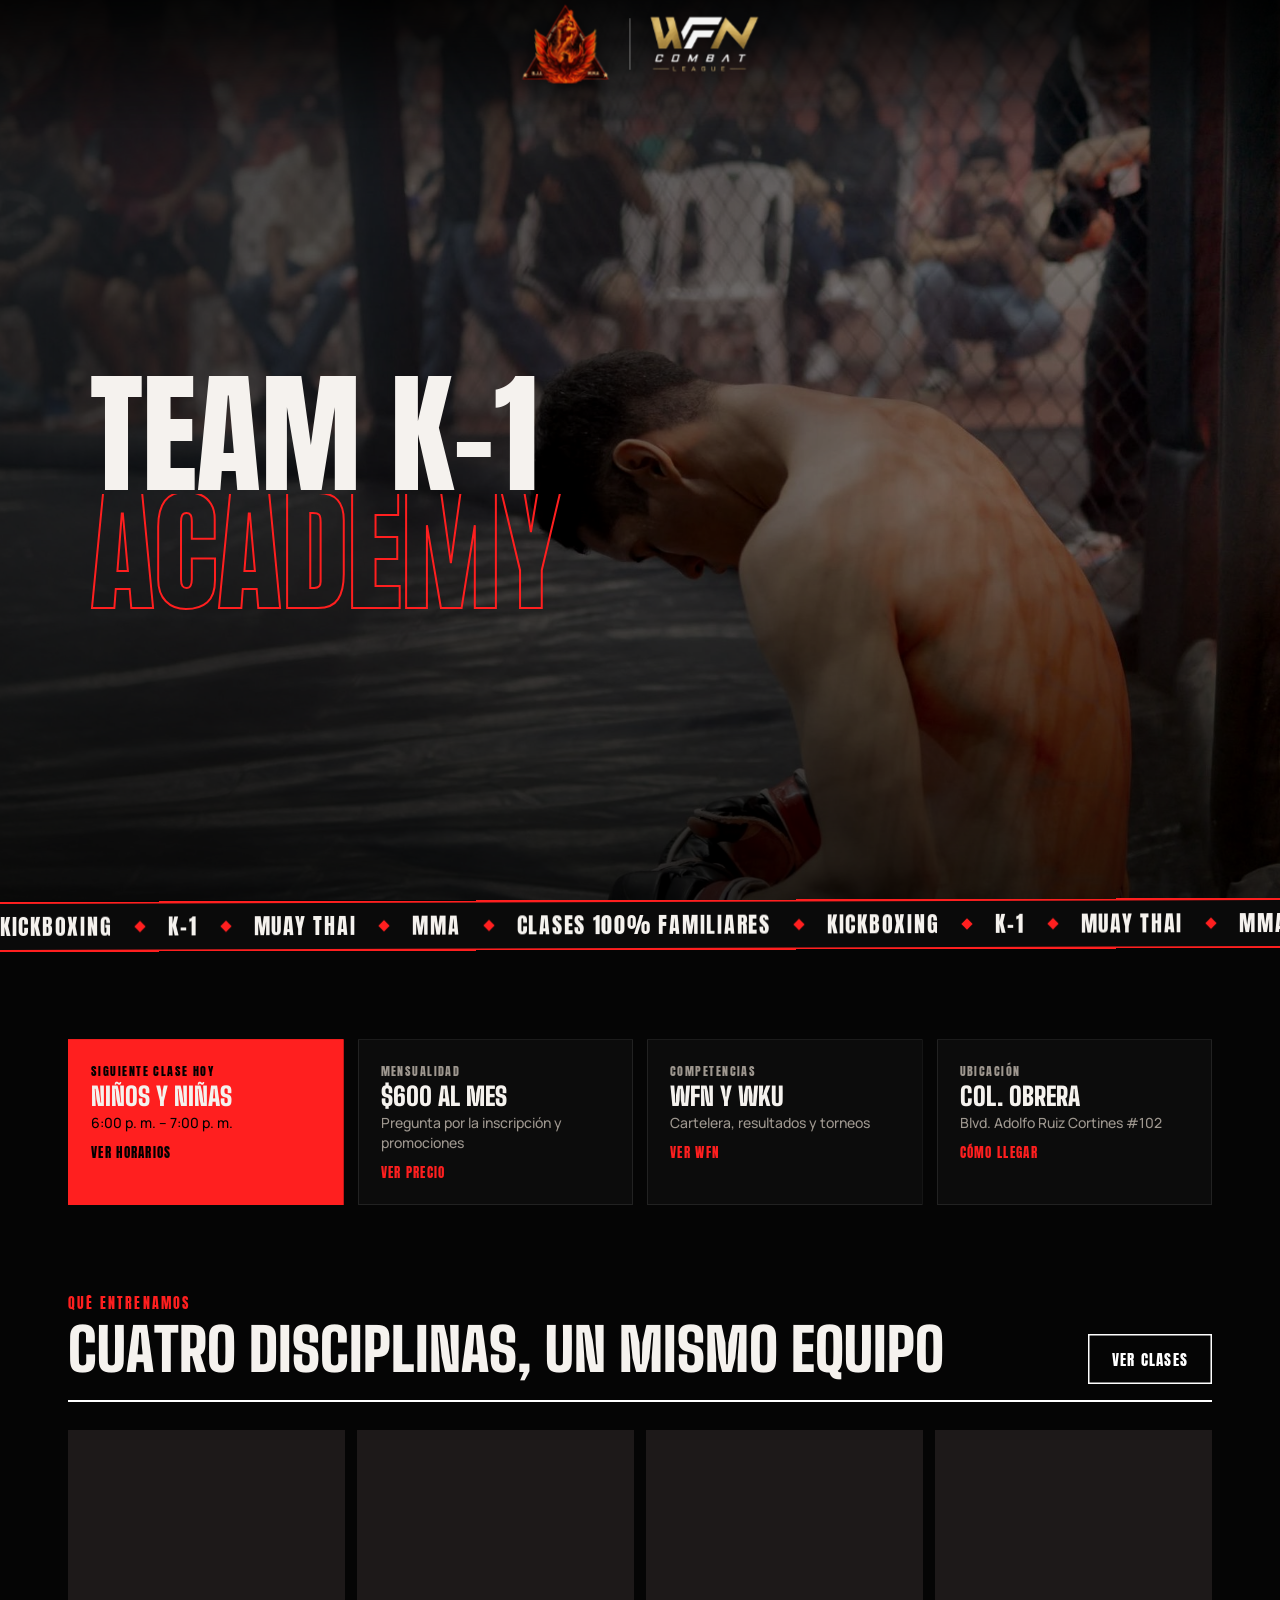
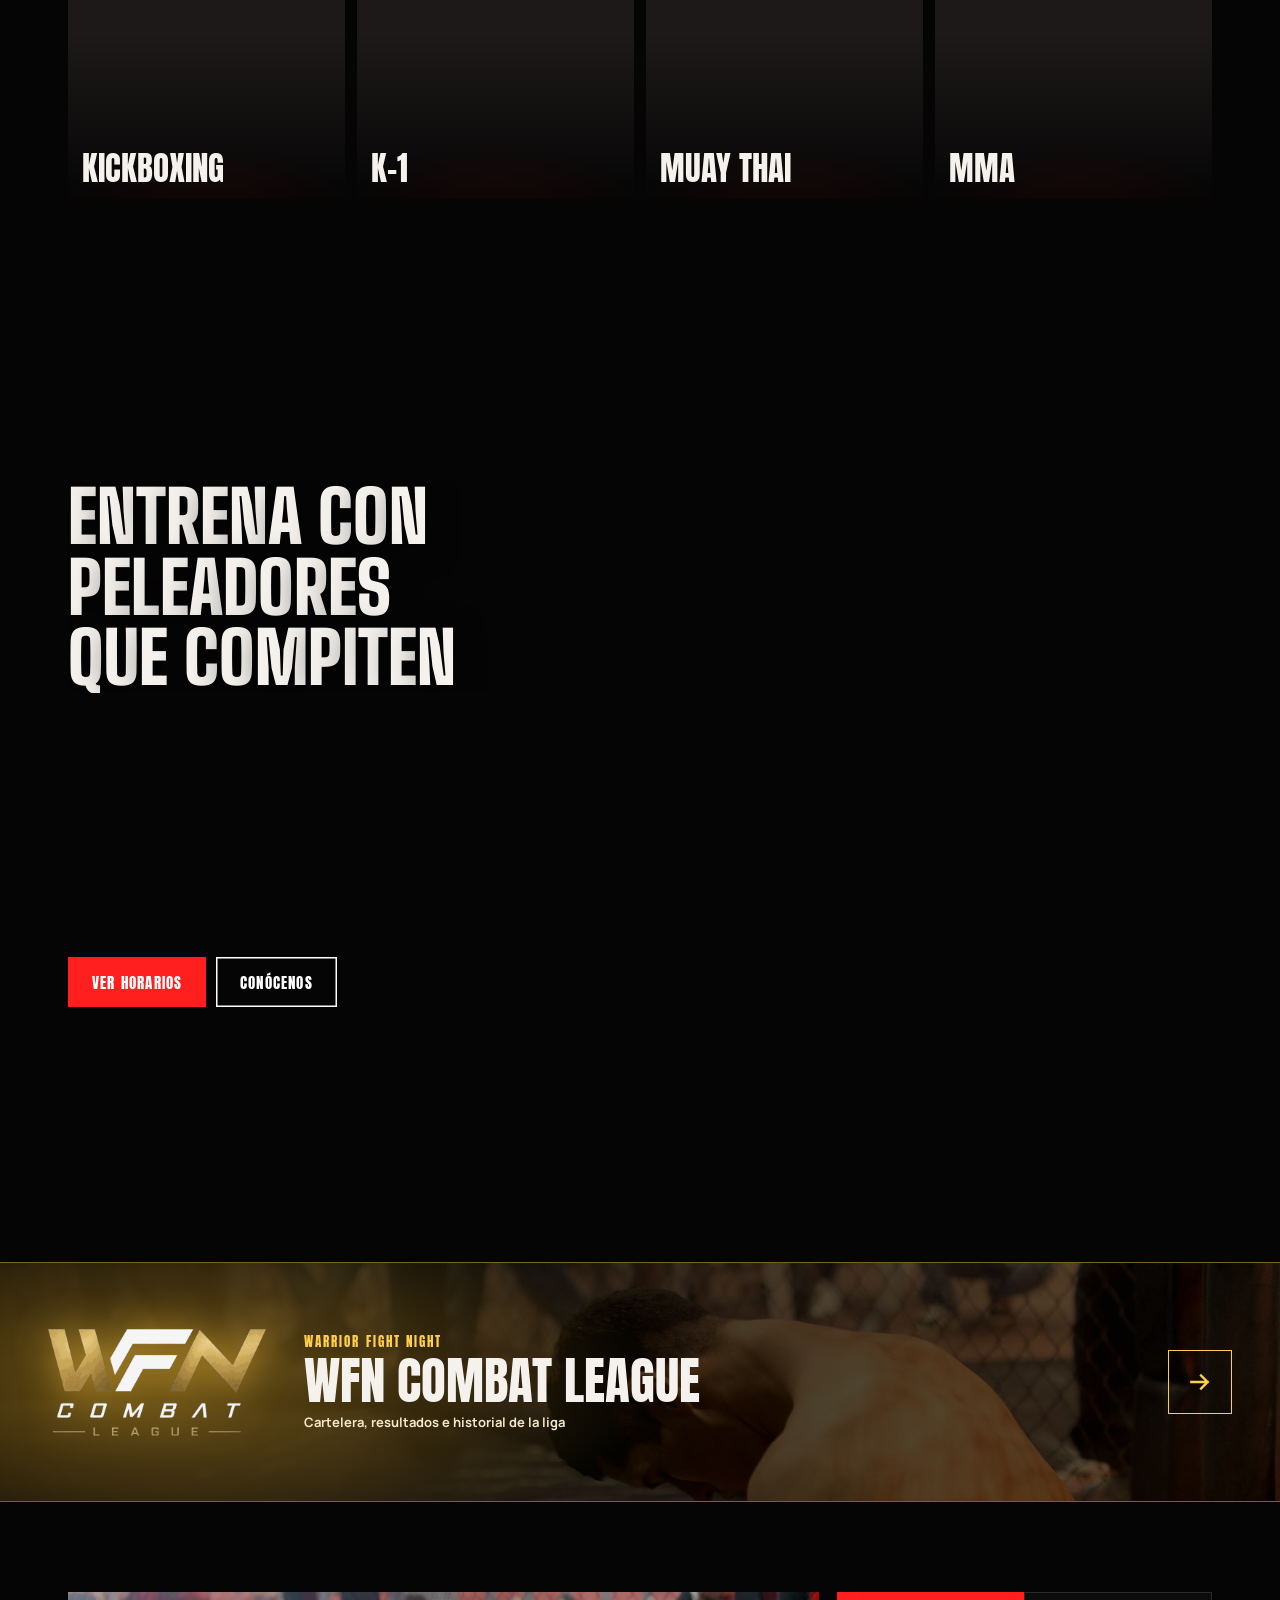
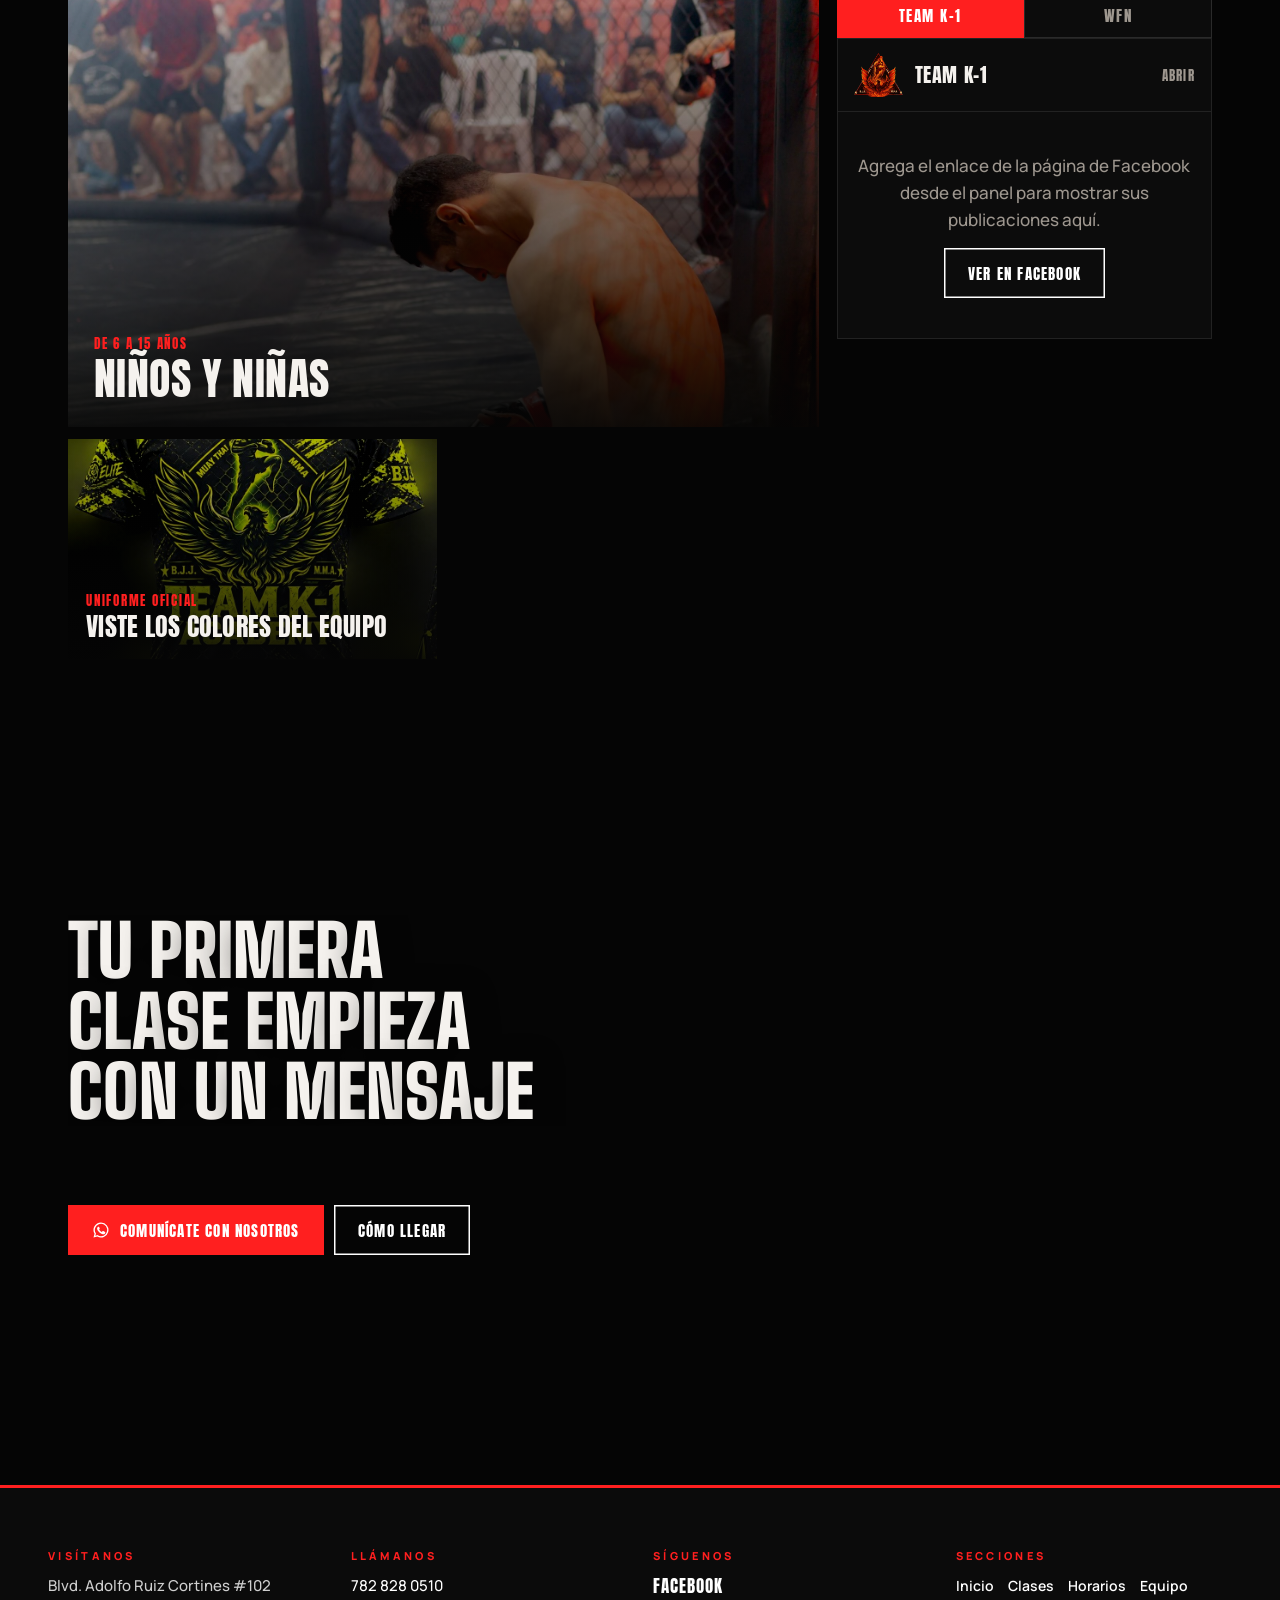
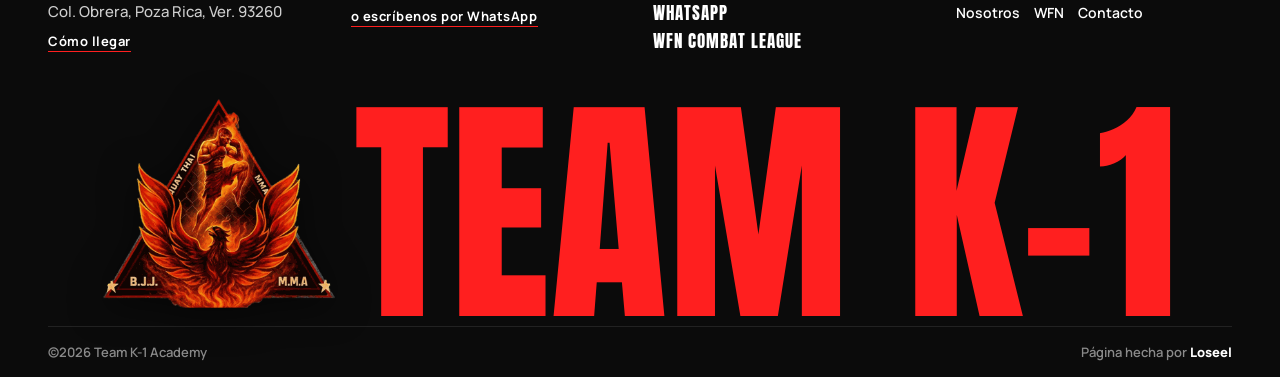
<file: index.html>
<!doctype html><html lang="es"><head><meta charset="utf-8"><meta name="viewport" content="width=device-width,initial-scale=1,viewport-fit=cover">
<meta name="description" content="Academia Team K-1 en Poza Rica, Veracruz: Kickboxing, K-1, Muay Thai y MMA para niños, novatos y avanzados.">
<meta name="google-site-verification" content="OWs3eB-UbAoJt5ikwGzu_huVQY8EhXEtKVmEjTFR3Ic" />
<link rel="canonical" href="https://academiateamk1.com.mx/">
<meta name="theme-color" content="#050505">
<link rel="icon" href="favicon.ico" sizes="any">
<link rel="icon" type="image/png" sizes="32x32" href="img/favicon-32.png">
<link rel="icon" type="image/png" sizes="48x48" href="img/favicon-48.png">
<link rel="icon" type="image/png" sizes="192x192" href="img/icon-192.png">
<link rel="apple-touch-icon" href="img/apple-touch-icon.png">
<meta property="og:type" content="website">
<meta property="og:site_name" content="Academia Team K-1">
<meta property="og:title" content="Academia Team K-1 · Poza Rica">
<meta property="og:description" content="Kickboxing, K-1, Muay Thai y MMA en Poza Rica, Veracruz. Clases para niños, novatos y avanzados.">
<meta property="og:image" content="https://academiateamk1.com.mx/img/og.jpg">
<meta property="og:image:width" content="1200"><meta property="og:image:height" content="630">
<meta property="og:url" content="https://academiateamk1.com.mx/">
<meta name="twitter:card" content="summary_large_image">
<title>Academia Team K-1 · Kickboxing, Muay Thai y MMA en Poza Rica</title>
<script type="application/ld+json">{"@context":"https://schema.org","@type":"SportsActivityLocation","name":"Academia Team K-1","alternateName":"Team K-1 Academy","url":"https://academiateamk1.com.mx/","logo":"https://academiateamk1.com.mx/img/logo-tri.png","image":"https://academiateamk1.com.mx/img/og.jpg","description":"Academia de Kickboxing, K-1, Muay Thai y MMA en Poza Rica, Veracruz.","telephone":"+52 782 828 0510","address":{"@type":"PostalAddress","streetAddress":"Blvd. Adolfo Ruiz Cortines #102, Col. Obrera","addressLocality":"Poza Rica","addressRegion":"Veracruz","postalCode":"93260","addressCountry":"MX"}}</script>
<link rel="preconnect" href="https://fonts.googleapis.com"><link rel="preconnect" href="https://fonts.gstatic.com" crossorigin>
<link rel="preload" as="style" href="https://fonts.googleapis.com/css2?family=Anton&family=Barlow+Condensed:ital,wght@0,600;0,700;0,800;1,800&family=Big+Shoulders+Display:wght@800;900&family=Manrope:wght@500;700;800&family=Oswald:wght@700&family=Chakra+Petch:ital,wght@1,700&display=swap"><link rel="stylesheet" href="https://fonts.googleapis.com/css2?family=Anton&family=Barlow+Condensed:ital,wght@0,600;0,700;0,800;1,800&family=Big+Shoulders+Display:wght@800;900&family=Manrope:wght@500;700;800&family=Oswald:wght@700&family=Chakra+Petch:ital,wght@1,700&display=swap" media="print" onload="this.media='all'"><noscript><link rel="stylesheet" href="https://fonts.googleapis.com/css2?family=Anton&family=Barlow+Condensed:ital,wght@0,600;0,700;0,800;1,800&family=Big+Shoulders+Display:wght@800;900&family=Manrope:wght@500;700;800&family=Oswald:wght@700&family=Chakra+Petch:ital,wght@1,700&display=swap"></noscript>
<link rel="stylesheet" href="css/sitio.css?v=20261125c">
<script>try{if(!sessionStorage.getItem("tk1-intro")&&!matchMedia("(prefers-reduced-motion: reduce)").matches&&/^#?(inicio)?$/.test(location.hash))document.documentElement.classList.add("intro")}catch(e){}</script>
</head><body>
<div id="intro" aria-hidden="true"><div class="bg"></div><div class="glow"></div><div class="lw"><img src="img/logo-tri.png" alt=""></div></div>
<script>(function(){var d=document.getElementById("intro");if(!document.documentElement.classList.contains("intro")){d.remove();return}var r=Math.random,h="";for(var i=0;i<45;i++){var z=[3,4,5][i%3];h+='<i class="em" style="left:'+(2+r()*96).toFixed(1)+'%;--dx:'+Math.round(r()*120-60)+'px;animation-duration:'+(1.6+r()*1.6).toFixed(2)+'s;animation-delay:-'+(r()*3).toFixed(2)+'s;width:'+z+'px;height:'+z+'px"></i>'}d.querySelector(".glow").insertAdjacentHTML("afterend",h)})();</script>

<header class="hd"><div class="hd-in">
  <div class="hd-duo"><a class="hd-logo" href="#inicio" aria-label="Team K-1 Academy, inicio"><img src="img/logo-tri.png" alt="Logo de Team K-1 Academy" width="360" height="324"></a><span class="hd-sep" aria-hidden="true"></span><a class="hd-wfn" href="#wfn" aria-label="WFN Combat League: cartelera y resultados"><img src="img/wfn-logo.png" alt="WFN Combat League" width="600" height="295"></a></div>
  <nav class="nav" aria-label="Secciones"><a href="#inicio" data-k="inicio">Inicio</a><a href="#clases" data-k="clases">Clases</a><a href="#horarios" data-k="horarios">Horarios</a><a href="#equipo" data-k="equipo">Equipo</a><a href="#nosotros" data-k="nosotros">Nosotros</a><a href="#contacto" data-k="contacto">Contacto</a></nav>
  <div class="hd-r"><a class="btn red hd-cta" href="#" target="_blank" rel="noopener">WhatsApp</a><button class="rbtn" type="button" aria-expanded="false" aria-controls="fmenu" aria-label="Abrir menú"><i aria-hidden="true"><b></b><b></b><b></b></i></button></div>
</div></header>
<main>
<section class="view" id="inicio"><div class="hero"><div class="hero-t"><h1><span class="l"><span>Team K-1</span></span><span class="l"><span class="o">Academy</span></span><em class="sr"> · Academia de Kickboxing, K-1, Muay Thai y MMA en Poza Rica, Veracruz</em></h1></div></div>
<div class="ribbon" aria-hidden="true"><div class="mq"></div></div><div class="home"></div></section>
<section class="view" id="clases" hidden><div class="w"></div></section>
<section class="view" id="horarios" hidden><div class="w"></div></section>
<section class="view" id="equipo" hidden><div class="w"></div></section>
<section class="view" id="nosotros" hidden></section>
<section class="view" id="contacto" hidden><div class="w"></div></section>
<section class="view" id="wfn" hidden><div class="w"></div></section>
</main>
<footer class="ft"><div class="ft-in"></div></footer>
<div class="drawer" id="comp"><button class="scrim" type="button" data-close aria-label="Cerrar"></button>
<aside><div class="dr-h"><div><span class="eb">Team K-1</span><h2 class="h3">Competencias</h2></div><button class="x" type="button" data-close aria-label="Cerrar"><svg viewBox="0 0 24 24" class="ic"><path d="M6 6l12 12M18 6 6 18" fill="none" stroke="currentColor" stroke-width="2.4" stroke-linecap="round"/></svg></button></div>
<nav class="clist"></nav></aside></div>
<div class="modal" id="m-wku" hidden role="dialog" aria-modal="true" aria-labelledby="t-wku"><button class="scrim" type="button" data-mclose aria-label="Cerrar"></button>
<div class="mbox"><div class="mh"><div></div><button class="x" type="button" data-mclose aria-label="Cerrar"><svg viewBox="0 0 24 24" class="ic"><path d="M6 6l12 12M18 6 6 18" fill="none" stroke="currentColor" stroke-width="2.4" stroke-linecap="round"/></svg></button></div><div class="mbody" style="display:grid;gap:14px"></div></div></div>
<nav class="fmenu" id="fmenu" aria-label="Menú" hidden><div class="fm-in">
<a href="#inicio" data-k="inicio">Inicio</a><a href="#clases" data-k="clases">Clases</a><a href="#horarios" data-k="horarios">Horarios</a><a href="#equipo" data-k="equipo">Equipo</a><a href="#nosotros" data-k="nosotros">Nosotros</a><a href="#contacto" data-k="contacto">Contacto</a><a href="#wfn" data-k="wfn" class="fm-wfn">WFN<img src="img/wfn-logo.png" alt=""></a>
<div class="fm-act"><a class="btn red fm-wa" href="#" target="_blank" rel="noopener">WhatsApp</a><a class="btn out fm-map" href="#" target="_blank" rel="noopener">Cómo llegar</a></div></div></nav>
<script type="application/json" id="contenido-respaldo">{"negocio": {"nombre": "Team K-1", "subtitulo": "Academy", "ciudad": "Poza Rica · Veracruz", "titulo_pestana": "Academia Team K-1"}, "contacto": {"telefono": "782 828 0510", "whatsapp": "527828280510", "mensaje_whatsapp": "Hola, vi su página y quiero información sobre las clases en Team K-1", "direccion1": "Blvd. Adolfo Ruiz Cortines #102", "direccion2": "Col. Obrera, Poza Rica, Ver. 93260", "colonia": "Col. Obrera", "mapa": "https://www.google.com/maps/search/?api=1&query=Blvd.+Adolfo+Ruiz+Cortines+102+Col.+Obrera+Poza+Rica+Veracruz", "facebook": "https://www.facebook.com/search/top?q=Academia%20Team%20K-1", "eyebrow": "Visítanos", "titulo": "Comunícate con nosotros", "resena_cifra": "100%", "resena_texto": "de las personas que opinaron en Facebook recomiendan Team K-1", "foto": ""}, "inicio": {"titulo1": "Team K-1", "titulo2": "Academy", "texto": "", "boton1": "Comunícate con nosotros", "boton2": "Ver horarios", "franja": ["Kickboxing", "K-1", "Muay Thai", "MMA", "Clases 100% familiares"], "tarjeta_hoy": {"etiqueta": "Hoy", "titulo": "Lunes a viernes", "texto": "Mañana y noche", "enlace": "Ver horarios"}, "tarjeta_precio": {"etiqueta": "Mensualidad", "titulo": "$600 al mes", "texto": "Pregunta por la inscripción y promociones", "enlace": "Ver precio"}, "tarjeta_competencias": {"etiqueta": "Competencias", "titulo": "WFN y WKU", "texto": "Cartelera, resultados y torneos", "enlace": "Ver WFN"}, "tarjeta_ubicacion": {"etiqueta": "Ubicación", "titulo": "Col. Obrera", "texto": "Blvd. Adolfo Ruiz Cortines #102", "enlace": "Cómo llegar"}, "boton_wfn": {"etiqueta": "Combat League", "titulo": "Warrior Fight Night", "enlace": "Ver combates →"}}, "clases": {"eyebrow": "Qué entrenamos", "titulo": "Disciplinas", "texto": "Empiezas desde cero y avanzas a tu ritmo hasta competir, si así lo quieres.", "disciplinas": [{"nombre": "Kickboxing", "texto": "Golpes y patadas con mucho trabajo de cardio, coordinación y reflejos.", "foto": ""}, {"nombre": "K-1", "texto": "Pelea de pie con golpes, patadas y rodillazos, con reglas de competencia K-1.", "foto": ""}, {"nombre": "Muay Thai", "texto": "El arte de las ocho armas: puños, codos, rodillas, patadas y clinch.", "foto": ""}, {"nombre": "MMA", "texto": "Golpeo de pie, derribos y control en el piso para pelear completo.", "foto": ""}], "grupos": [{"etiqueta": "De 6 a 15 años", "nombre": "Niños y niñas", "horario": "Lunes, miércoles y viernes · 6:00 – 7:00 p. m."}, {"etiqueta": "Desde cero", "nombre": "Novatos y adultos", "horario": "Lunes a jueves · 8:00 – 9:00 p. m."}, {"etiqueta": "Con experiencia", "nombre": "Intermedios y avanzados", "horario": "Lunes a viernes · 7:00 – 8:00 p. m."}, {"etiqueta": "Todos los niveles", "nombre": "Matutina general", "horario": "Lunes, miércoles y viernes · 7:00 – 11:00 a. m."}]}, "horarios": {"eyebrow": "Semana de entrenamiento", "titulo": "Horarios", "texto": "Los puntos verdes marcan los días en que hay clase. El recuadro verde del viernes es el sparring, donde se juntan dos clases.", "clases": [{"nombre": "Matutina general", "inicio": "07:00", "fin": "11:00", "detalle": "", "dias": [1, 3, 5], "destacado": false}, {"nombre": "Niños y niñas", "inicio": "18:00", "fin": "19:00", "detalle": "", "dias": [1, 3, 5], "destacado": false}, {"nombre": "Intermedios y avanzados", "inicio": "19:00", "fin": "20:00", "detalle": "", "dias": [1, 2, 3, 4, 5], "destacado": false}, {"nombre": "Novatos y adultos", "inicio": "20:00", "fin": "21:00", "detalle": "", "dias": [1, 2, 3, 4], "destacado": false}, {"nombre": "Sparring", "inicio": "19:00", "fin": "20:00", "detalle": "Viernes · 7:00 – 8:00 p. m.", "dias": [5], "destacado": true, "junta": "Intermedios y avanzados, Novatos y adultos"}], "nota_titulo": "Viernes de sparring:", "nota": "intermedios y avanzados se juntan con novatos y adultos de 7:00 a 8:00 p. m. Sábados y domingos no hay clases.", "precio": {"etiqueta": "Mensualidad", "monto": "$600", "beneficios": ["Entrena en tu grupo de lunes a viernes", "Grupos para niños y niñas, novatos y avanzados", "Clases familiares"], "inscripcion_titulo": "+ Inscripción:", "inscripcion": "tiene costo. Pregunta por las promociones vigentes.", "boton": "Pide informes"}}, "equipo": {"eyebrow": "Tale of the tape", "titulo": "Coaches", "texto": "Dos coaches con experiencia en competencia que acompañan a sus alumnos en cada clase y torneo.", "coaches": [{"rol": "Coach principal", "nombre": "Maestro Jorge García Morales", "foto": ""}, {"rol": "Coach matutino", "nombre": "David Herrejón", "foto": ""}], "comparativa": [{"izq": "Tarde y noche", "etiqueta": "Horario", "der": "Mañana"}, {"izq": "Kickboxing, K-1, Muay Thai y MMA", "etiqueta": "Disciplinas", "der": "Clase general"}, {"izq": "Niños, novatos y avanzados", "etiqueta": "Grupos", "der": "Todos los niveles"}, {"izq": "Coach principal", "etiqueta": "Rol", "der": "También compite"}], "uniforme_eyebrow": "Uniforme oficial", "uniforme_titulo": "Viste los colores del equipo", "uniforme": [{"nombre": "Playera", "foto": "img/uni-playera.jpg"}, {"nombre": "Short", "foto": "img/uni-short.jpg"}], "banda": {"eyebrow": "Competencias", "titulo": "WKU y Warrior Fight Night", "texto": "Torneos donde compiten nuestros alumnos y la liga de MMA Warrior Fight Night.", "boton": "Ver competencias"}}, "nosotros": {"frase": "Creado para peleadores · hecho para familias", "palabras": ["Disciplina", "Constancia", "Respeto", "Humildad", "Lealtad"], "final": "Oss", "mision": "Formar personas disciplinadas a través del Kickboxing, el K-1, el Muay Thai y las MMA, con clases para niños y niñas, novatos y avanzados, en un ambiente 100% familiar.", "vision": "Ser la academia de artes marciales de referencia en Poza Rica, formando atletas que compitan dentro y fuera del estado sin perder los valores del equipo.", "foto_vision": "", "valores_eyebrow": "Lo que nos mueve", "valores_titulo": "Valores fundamentales", "valores": [{"nombre": "Disciplina", "texto": "Llegar a tiempo, entrenar completo y cumplir aunque no haya ganas."}, {"nombre": "Respeto", "texto": "Al coach, al compañero y al rival, en clase y en competencia, gane o pierda."}, {"nombre": "Humildad", "texto": "Siempre hay algo nuevo que aprender, sin importar el nivel ni las peleas que tengas."}, {"nombre": "Constancia", "texto": "El avance llega clase tras clase; lo que cuenta es no dejar de venir."}, {"nombre": "Lealtad", "texto": "Apoyamos a cada compañero en el gimnasio, en la esquina y en cada función."}, {"nombre": "Familia", "texto": "Niños, jóvenes y adultos entrenan en un ambiente sano donde todos se cuidan."}, {"nombre": "Valor", "texto": "Subirse al ring, intentar algo nuevo y volver a levantarse después de una derrota."}, {"nombre": "Superación", "texto": "Cada cinta, cada torneo y cada pelea son un paso más que el anterior."}], "cta_titulo": "Entrena con nosotros", "cta_boton": "Comunícate"}, "competencias": {"wku": {"eyebrow": "Torneo internacional", "titulo": "Panamericano WKU México", "texto": "Alumnos de Team K-1 subieron al podio y regresaron con medallas, incluido un primer lugar.", "foto": "", "galeria": []}, "wfn": {"eyebrow": "WFN Combat League", "titulo": "WFN · Warrior Fight Night", "texto": "Combat League de MMA en Poza Rica. Peleas en jaula con atletas de la región.", "foto": "", "galeria": []}}, "cartelera": {"evento": "WFN · Próxima función", "fecha": "Fecha por anunciar", "lugar": "Poza Rica, Veracruz", "main": {"div": "Peso ligero", "rounds": "3 × 5 min", "rojo": {"nombre": "Nombre", "apellido": "Apellido", "origen": "", "record": "", "foto": ""}, "azul": {"nombre": "Nombre", "apellido": "Apellido", "origen": "", "record": "", "foto": ""}}, "peleas": [{"tipo": "Co-main event", "div": "Peso wélter", "rounds": "3 × 5 min", "seccion": "estelar", "rojo": {"nombre": "Peleador", "apellido": "", "origen": "", "record": "", "foto": ""}, "azul": {"nombre": "Peleador", "apellido": "", "origen": "", "record": "", "foto": ""}}, {"tipo": "", "div": "Peso pluma", "rounds": "3 × 3 min", "seccion": "estelar", "rojo": {"nombre": "Peleador", "apellido": "", "origen": "", "record": "", "foto": ""}, "azul": {"nombre": "Peleador", "apellido": "", "origen": "", "record": "", "foto": ""}}, {"tipo": "", "div": "Peso mediano", "rounds": "3 × 3 min", "seccion": "estelar", "rojo": {"nombre": "Peleador", "apellido": "", "origen": "", "record": "", "foto": ""}, "azul": {"nombre": "Peleador", "apellido": "", "origen": "", "record": "", "foto": ""}}, {"tipo": "", "div": "Peso gallo", "rounds": "3 × 3 min", "seccion": "estelar", "rojo": {"nombre": "Peleador", "apellido": "", "origen": "", "record": "", "foto": ""}, "azul": {"nombre": "Peleador", "apellido": "", "origen": "", "record": "", "foto": ""}}, {"tipo": "", "div": "Peso ligero", "rounds": "3 × 3 min", "seccion": "preliminar", "rojo": {"nombre": "Peleador", "apellido": "", "origen": "", "record": "", "foto": ""}, "azul": {"nombre": "Peleador", "apellido": "", "origen": "", "record": "", "foto": ""}}, {"tipo": "", "div": "Peso mosca", "rounds": "3 × 3 min", "seccion": "preliminar", "rojo": {"nombre": "Peleador", "apellido": "", "origen": "", "record": "", "foto": ""}, "azul": {"nombre": "Peleador", "apellido": "", "origen": "", "record": "", "foto": ""}}, {"tipo": "", "div": "Peso wélter", "rounds": "3 × 3 min", "seccion": "preliminar", "rojo": {"nombre": "Peleador", "apellido": "", "origen": "", "record": "", "foto": ""}, "azul": {"nombre": "Peleador", "apellido": "", "origen": "", "record": "", "foto": ""}}, {"tipo": "", "div": "Peso pluma", "rounds": "3 × 3 min", "seccion": "preliminar", "rojo": {"nombre": "Peleador", "apellido": "", "origen": "", "record": "", "foto": ""}, "azul": {"nombre": "Peleador", "apellido": "", "origen": "", "record": "", "foto": ""}}, {"tipo": "", "div": "Peso gallo", "rounds": "3 × 2 min", "seccion": "preliminar", "rojo": {"nombre": "Peleador", "apellido": "", "origen": "", "record": "", "foto": ""}, "azul": {"nombre": "Peleador", "apellido": "", "origen": "", "record": "", "foto": ""}}, {"tipo": "", "div": "Peso súper ligero", "rounds": "3 × 2 min", "seccion": "preliminar", "rojo": {"nombre": "Peleador", "apellido": "", "origen": "", "record": "", "foto": ""}, "azul": {"nombre": "Peleador", "apellido": "", "origen": "", "record": "", "foto": ""}}], "fondo": ["WARRIOR", "FIGHT", "NIGHT", "WFN", "POZA RICA", "COATZINTLA", "AMAMM"]}, "pie": {"texto_inferior": "KICKBOXING · K-1 · MUAY THAI · MMA", "anio": "2026"}, "tema": {"principal": "#ff1f1f", "acento": "#c6f11a", "fondo": "#050505", "main_event": ""}}</script>
<script src="js/config.js?v=20261125c"></script>
<script src="js/defaults.js?v=20261125c"></script>
<script src="js/sitio.js?v=20261125c"></script>
<script src="js/anim.js?v=20261125c"></script>
</body></html>
</file>
<file: css/sitio.css>
/* =========================================================
   Team K-1 Academy · estilos de la página pública
   Colores base (el panel puede cambiar --red, --lime y --bg)
   ========================================================= */
:root{
  --bg:#050505; --ink:#f5f2ee; --ink2:#d9d3cc; --muted:#9e978f; --line:rgba(255,255,255,.12);
  --red:#ff1f1f; --lime:#c6f11a;
  --g1:#fff3c4; --g2:#ffd14a; --g3:#e9a514; --g4:#a96f08;
  --gold:linear-gradient(180deg,var(--g1) 0%,var(--g2) 34%,var(--g3) 62%,var(--g4) 100%);
  --fa:"Anton",Impact,"Arial Narrow",sans-serif;
  --fd:"Big Shoulders Display","Arial Narrow",Impact,sans-serif;
  --fb:"Manrope",system-ui,-apple-system,"Segoe UI",sans-serif;
  --hd:72px; --gut:max(18px,env(safe-area-inset-left)); --max:1240px;
  --ease:cubic-bezier(.2,.8,.2,1);
  color-scheme:dark
}
@media(min-width:1024px){:root{--hd:88px;--gut:48px}}
*{box-sizing:border-box}
html{scroll-behavior:smooth;scroll-padding-top:calc(var(--hd) + 12px);-webkit-text-size-adjust:100%}
html,body{overflow-x:hidden}
body{margin:0;background:var(--bg);color:var(--ink);font:500 clamp(15px,.3vw + 14px,17px)/1.6 var(--fb);-webkit-font-smoothing:antialiased}
img,svg,video{max-width:100%;display:block}
a{color:inherit}
button{font:inherit;color:inherit}
h1,h2,h3,h4{margin:0;font-weight:400}
p{margin:0}
[hidden]{display:none!important}
.sr{position:absolute!important;width:1px;height:1px;padding:0;margin:-1px;overflow:hidden;clip:rect(0 0 0 0);white-space:nowrap;border:0}
:focus-visible{outline:2px solid var(--lime);outline-offset:3px}
.ic{width:18px;height:18px;flex:none}
.w{max-width:var(--max);margin:0 auto;padding-left:var(--gut);padding-right:var(--gut)}

/* ---------- textos ---------- */
/* escala: 13 · 16 · 20 · 28 · 40 · 56 · 80 (se ajusta entre celular y PC) */
.eb{display:block;margin-bottom:10px;font:400 clamp(12px,.2vw + 11px,14px)/1.2 var(--fa);letter-spacing:.16em;text-transform:uppercase;color:var(--red)}
.h2{font:900 clamp(38px,4.6vw,72px)/.98 var(--fd);text-transform:uppercase;letter-spacing:0;text-wrap:balance}
.h3{font:400 clamp(26px,2.4vw,36px)/1.05 var(--fa);text-transform:uppercase;letter-spacing:.01em;text-wrap:balance}
.lead{color:var(--ink2);max-width:56ch;font-size:clamp(15px,.35vw + 14px,18px);line-height:1.6}
.sh{display:flex;justify-content:space-between;align-items:end;gap:16px 40px;flex-wrap:wrap;padding-bottom:16px;margin-bottom:28px;border-bottom:2px solid #fff}
.sh .lead{color:var(--muted);max-width:46ch}
.sec{padding:clamp(56px,7vw,110px) 0 0}

/* ---------- botones ---------- */
.btn{display:inline-flex;align-items:center;justify-content:center;gap:10px;min-height:50px;padding:0 24px;border:0;cursor:pointer;text-decoration:none;font:400 15px/1 var(--fa);letter-spacing:.08em;text-transform:uppercase;transition:background .2s,color .2s,box-shadow .2s,transform .2s}
.btn.red{background:var(--red);color:#fff}.btn.red:hover{box-shadow:0 0 0 3px color-mix(in srgb,var(--red) 35%,transparent)}
.btn.out{background:transparent;color:#fff;box-shadow:inset 0 0 0 1.5px #fff}.btn.out:hover{background:#fff;color:#000}
.btn.lime{background:var(--lime);color:#111}
.btn.blk{background:#000;color:#fff}
.row{display:flex;flex-wrap:wrap;gap:10px}

/* ---------- foto de fondo genérica ---------- */
.ph{display:block;background:rgba(255,255,255,.05);border:1px solid #1d1d1d}
.ph.has{background:var(--img) center/cover no-repeat;border-color:transparent}

/* ===================== CABECERA ===================== */
.hd{position:fixed;inset:0 0 auto;z-index:50;height:var(--hd);transition:background .35s,box-shadow .35s,backdrop-filter .35s}
.hd::before{content:"";position:absolute;inset:0 0 -40px;pointer-events:none;background:linear-gradient(180deg,rgba(0,0,0,.75),transparent);transition:opacity .35s}
.hd.sc{background:none!important;box-shadow:none;pointer-events:none}.hd.sc .hd-logo,.hd.sc .hd-wfn{pointer-events:auto}
.hd .nav,.hd .hd-cta{transition:opacity .3s,visibility .3s}
.hd.sc::before{opacity:0}
.hd-in{position:relative;height:100%;display:flex;align-items:center;justify-content:space-between;gap:20px;padding:0 var(--gut)}
.hd-logo{display:block;flex:none}
.hd-logo img{height:calc(var(--hd) - 14px);width:auto;filter:drop-shadow(0 2px 8px rgba(0,0,0,.6));transition:height .3s}
.hd-wfn{flex:none;display:grid;place-items:center;padding:6px 0;background:none;border:0;cursor:pointer;text-decoration:none}
.hd-wfn img{width:clamp(78px,9vw,124px);height:auto;filter:drop-shadow(0 0 10px rgba(242,176,30,.45)) drop-shadow(0 2px 6px rgba(0,0,0,.8));transition:filter .25s,transform .25s}
.hd-wfn:hover img,.hd-wfn.on img{filter:drop-shadow(0 0 16px rgba(255,200,60,.8)) drop-shadow(0 2px 6px rgba(0,0,0,.8));transform:scale(1.04)}
.nav{display:none}
.hd-cta{display:none}
@media(min-width:1024px){
  .hd.sc .hd-logo img{height:calc(var(--hd) - 22px)}
  /* barra de navegación: cápsula oscura con bloque inclinado en la sección activa */
  .nav{display:flex;align-items:center;gap:2px;position:absolute;left:50%;top:50%;transform:translate(-50%,-50%);padding:5px;background:rgba(12,12,12,.72);border:1px solid rgba(255,255,255,.1);-webkit-backdrop-filter:blur(12px);backdrop-filter:blur(12px)}
  .nav a{position:relative;z-index:0;display:block;padding:12px clamp(12px,1.3vw,22px) 11px;text-decoration:none;font:400 clamp(13px,.85vw,15px)/1 var(--fa);letter-spacing:.12em;text-transform:uppercase;color:rgba(255,255,255,.66);transition:color .25s}
  .nav a::before{content:"";position:absolute;inset:0;z-index:-1;background:var(--red);transform:skewX(-14deg) scaleX(0);transform-origin:left;transition:transform .35s var(--ease)}
  .nav a::after{content:"";position:absolute;left:50%;bottom:4px;width:4px;height:4px;background:var(--red);transform:translateX(-50%) rotate(45deg);opacity:0;transition:opacity .25s}
  .nav a:hover{color:#fff}.nav a:hover::after{opacity:1}
  .nav a.on{color:#fff}.nav a.on::before{transform:skewX(-14deg) scaleX(1)}.nav a.on::after{opacity:0}
  .nav a:focus-visible{outline-offset:-2px}
  .hd-r{display:flex;align-items:center;gap:22px}
  .hd-cta{display:inline-flex;min-height:44px;padding:0 18px;font-size:14px}
}
@media(min-width:1024px) and (max-width:1180px){.hd-cta{display:none}}

/* botón Menú (celular) y menú a pantalla completa */
.fmenu{position:fixed;inset:0;z-index:72;background:#050505;overflow:auto;animation:fade .25s ease both}
@keyframes fade{from{opacity:0}}
.fm-in{min-height:100%;display:flex;flex-direction:column;padding:calc(var(--hd) + 10px) 22px 100px}
.fmenu a[data-k]{display:flex;justify-content:space-between;align-items:center;padding:6px 0;border-bottom:1px solid #1f1f1f;color:#fff;text-decoration:none;font:400 clamp(40px,11vw,64px)/1.05 var(--fa);text-transform:uppercase}
.fmenu a[data-k].on{color:var(--red)}
.fmenu a.fm-wfn{color:transparent;background:var(--gold);-webkit-background-clip:text;background-clip:text}
.fmenu a.fm-wfn img{width:70px}
.fm-act{display:flex;gap:10px;margin-top:26px}.fm-act .btn{flex:1;padding:0 10px}
html.fm-open{overflow:hidden}
@media(min-width:1024px){.fmenu{display:none!important}}

/* ===================== VISTAS ===================== */
main{min-height:100vh}
.view:not(#inicio){padding-top:calc(var(--hd) + 30px)}
.view:not(#inicio):not(#wfn):not(#nosotros){background:radial-gradient(ellipse 620px 220px at 12% calc(var(--hd) + 90px),color-mix(in srgb,var(--red) 20%,transparent),transparent 100%) no-repeat}
.view{animation:vin .5s var(--ease) both}
@keyframes vin{from{opacity:0}}

/* ===================== PORTADA ===================== */
.hero{position:relative;height:100vh;height:100svh;min-height:560px;overflow:hidden;isolation:isolate;display:flex;align-items:flex-end}
.hero-ph{position:absolute;inset:0;z-index:-2}
.hero-ph img{width:100%;height:100%;object-fit:cover;object-position:var(--pos,50% 30%);filter:grayscale(.35) contrast(1.12) brightness(.72);animation:kb 2.4s var(--ease) both}
@keyframes kb{from{transform:scale(1.08)}}
.hero::before{content:"";position:absolute;inset:0;z-index:-1;background:
  radial-gradient(70% 45% at 15% 100%,color-mix(in srgb,var(--red) 45%,transparent),transparent 70%),
  linear-gradient(180deg,rgba(5,5,5,.25) 0%,transparent 30%,rgba(5,5,5,.55) 62%,#050505 100%)}
.hero-t{width:100%;padding:0 var(--gut) clamp(40px,8vh,90px)}
.hero h1{font:400 clamp(64px,21vw,128px)/.86 var(--fa);text-transform:uppercase;letter-spacing:-.005em}
.hero h1 .l{display:block;overflow:hidden;padding-bottom:.02em;white-space:nowrap}
.hero h1 .l>span{display:block;animation:up 1s var(--ease) both}
.hero h1 .l+.l>span{animation-delay:.12s}
.hero h1 .o{color:transparent;-webkit-text-stroke:1.6px var(--red);text-shadow:none}
@keyframes up{from{transform:translateY(105%)}}
@media(min-width:768px){
  .hero{align-items:center}
  .hero::before{background:
    radial-gradient(60% 70% at 0% 70%,color-mix(in srgb,var(--red) 32%,transparent),transparent 70%),
    linear-gradient(90deg,rgba(5,5,5,.92) 0%,rgba(5,5,5,.6) 38%,rgba(5,5,5,.1) 70%),
    linear-gradient(180deg,rgba(5,5,5,.5) 0%,transparent 25%,transparent 75%,#050505 100%)}
  .hero-t{padding:var(--hd) var(--gut) 0 clamp(32px,7vw,130px)}
  .hero h1{font-size:clamp(92px,10.5vw,180px)}
  .hero h1 .o{-webkit-text-stroke-width:2px}
  .hero-ph img{object-position:var(--pos-pc,70% 35%)}
}
@media(prefers-reduced-motion:reduce){.hero-ph img,.hero h1 .l>span{animation:none}}

/* franja que se mueve */
.ribbon{background:#0a0a0a;border-top:2px solid var(--red);border-bottom:2px solid var(--red);padding:12px 0;overflow:hidden}
.mq{display:flex;align-items:center;gap:24px;width:max-content;white-space:nowrap;font:400 clamp(18px,1.7vw,28px)/1 var(--fa);letter-spacing:.08em;text-transform:uppercase;animation:mq 34s linear infinite}
.mq i{display:block;width:8px;height:8px;background:var(--red);transform:rotate(45deg);flex:none}
@keyframes mq{to{transform:translate3d(-50%,0,0)}}
@media(prefers-reduced-motion:reduce){.mq{animation:none}}

/* ===================== INICIO ===================== */
/* seminario */
/* texto sobre foto: seminario, disciplinas, visión, contacto */
.ov{position:relative;isolation:isolate;overflow:hidden;display:flex;align-items:flex-end;min-height:clamp(380px,46vw,560px);background:#111}
.ov>.ph{position:absolute;inset:0;border:0;z-index:-2;filter:grayscale(.5) brightness(.55) contrast(1.15);transition:transform 1.2s var(--ease)}
.ov::before{content:"";position:absolute;inset:0;z-index:-1;background:linear-gradient(90deg,rgba(5,5,5,.92) 0%,rgba(5,5,5,.6) 50%,rgba(5,5,5,.15) 100%),radial-gradient(70% 90% at 0% 100%,color-mix(in srgb,var(--red) 45%,transparent),transparent 70%)}
.ov:hover>.ph{transform:scale(1.04)}
.ov-t{position:relative;display:grid;gap:14px;align-content:end;max-width:640px;padding:clamp(24px,4vw,56px)}
.ov-t .lead{color:#ece6df}
.semi{border-bottom:3px solid var(--red)}
.semi .h2{font-size:clamp(36px,4vw,60px)}
.semi-f{font:400 clamp(20px,1.8vw,26px)/1.1 var(--fa);letter-spacing:.04em;text-transform:uppercase;color:var(--lime)}
.ov.wide{margin-top:clamp(48px,6vw,90px)}
@media(max-width:767px){.ov::before{background:linear-gradient(0deg,rgba(5,5,5,.95) 0%,rgba(5,5,5,.7) 45%,rgba(5,5,5,.2) 100%),radial-gradient(90% 60% at 0% 100%,color-mix(in srgb,var(--red) 45%,transparent),transparent 70%)}.ov{min-height:460px}}

/* tarjetas rápidas */
.quick{display:grid;grid-template-columns:1fr 1fr;gap:10px}
.qc{position:relative;display:grid;gap:4px;align-content:start;padding:18px 16px 16px;text-decoration:none;text-align:left;background:#0c0c0c;border:1px solid #222;cursor:pointer;transition:border-color .25s,transform .25s}
.qc:hover{border-color:var(--red);transform:translateY(-3px)}
.qc small{font:400 12px/1.2 var(--fa);letter-spacing:.12em;text-transform:uppercase;color:var(--muted)}
.qc b{font:900 clamp(22px,2vw,30px)/1.02 var(--fd);text-transform:uppercase}
.qc span{color:var(--muted);font-size:14px;line-height:1.45}
.qc em{font-style:normal;font:400 13px var(--fa);letter-spacing:.1em;text-transform:uppercase;color:var(--red);margin-top:6px}
.qc.hot{background:var(--red);border-color:var(--red)}.qc.hot small,.qc.hot span,.qc.hot em{color:#000}
@media(min-width:1024px){.quick{grid-template-columns:repeat(4,1fr);gap:14px}.qc{padding:24px 22px 22px}}

/* disciplinas en el inicio: fotos oscurecidas con sombra roja */
.dtiles{display:grid;grid-template-columns:1fr 1fr;gap:8px}
.dt{position:relative;aspect-ratio:3/4;overflow:hidden;text-decoration:none;background:#111;isolation:isolate}
.dt .ph{position:absolute;inset:0;border:0;z-index:-3;filter:brightness(.95) contrast(1.05);transition:transform .8s var(--ease),filter .5s}
.dt::after{content:"";position:absolute;inset:0;z-index:-2;background:var(--red);mix-blend-mode:multiply;opacity:.18;transition:opacity .5s}
.dt:hover::after{opacity:0}
.dt::before{content:"";position:absolute;inset:0;z-index:-1;background:linear-gradient(180deg,transparent 55%,rgba(0,0,0,.8)),radial-gradient(90% 40% at 50% 115%,color-mix(in srgb,var(--red) 45%,transparent),transparent 70%);transition:opacity .5s}
.dt b{position:absolute;left:14px;right:14px;bottom:14px;font:400 clamp(26px,2.6vw,40px)/.95 var(--fa);text-transform:uppercase}
.dt:hover .ph{transform:scale(1.06);filter:grayscale(0) brightness(.75) contrast(1.1)}
.dt{clip-path:polygon(0 0,100% 0,100% calc(100% - 22px),calc(100% - 22px) 100%,0 100%)}
@media(min-width:768px){.dtiles{grid-template-columns:repeat(4,1fr);gap:12px}}

/* bloque de texto sobre foto oscurecida con sombras rojas */
.feat{position:relative;isolation:isolate;overflow:hidden;margin-top:clamp(56px,7vw,110px);padding:clamp(100px,13vw,190px) 0;clip-path:polygon(0 var(--cut),100% 0,100% calc(100% - var(--cut)),0 100%);--cut:clamp(30px,6vw,90px)}
.feat>.ph{position:absolute;inset:-10% 0;border:0;z-index:-3;filter:grayscale(1) brightness(.5) contrast(1.2);transform:translateY(var(--py,0))}
.feat::after{content:"";position:absolute;inset:0;z-index:-2;background:linear-gradient(115deg,var(--red) 0%,color-mix(in srgb,var(--red) 40%,#000) 55%,#000 100%);mix-blend-mode:multiply;opacity:.85}
.feat::before{content:"";position:absolute;inset:0;z-index:-1;background:
  radial-gradient(55% 80% at 0% 100%,color-mix(in srgb,var(--red) 55%,transparent),transparent 70%),
  radial-gradient(45% 60% at 100% 0%,color-mix(in srgb,var(--red) 30%,transparent),transparent 70%),
  linear-gradient(180deg,#050505 0%,rgba(5,5,5,.25) 18%,rgba(5,5,5,.25) 82%,#050505 100%)}
.feat .h2{font-size:clamp(42px,5.6vw,92px);max-width:14ch;text-shadow:0 6px 30px rgba(0,0,0,.6)}
.feat .lead{margin-top:20px;color:#e8e2dc}
.feat .row{margin-top:30px}
.stats{display:grid;grid-template-columns:repeat(3,minmax(0,1fr));gap:12px;margin-top:40px;max-width:720px}
.stats div{border-top:2px solid var(--red);padding-top:12px}
.stats b{display:block;font:400 clamp(32px,4vw,56px)/1 var(--fa)}
.stats span{font-size:14px;color:var(--ink2);line-height:1.35;display:block;margin-top:4px}

/* botón ancho de WFN */
.wfnbar{clip-path:polygon(0 0,100% 0,calc(100% - clamp(24px,4vw,60px)) 100%,0 100%);position:relative;display:flex;align-items:center;gap:clamp(18px,3vw,48px);width:100%;min-height:clamp(150px,20vw,240px);padding:24px var(--gut);margin-top:clamp(56px,7vw,110px);text-decoration:none;overflow:hidden;isolation:isolate;border-top:1px solid rgba(255,209,74,.45);border-bottom:1px solid rgba(255,209,74,.45);background:#0b0803}
.wfnbar .ph{position:absolute;inset:0;border:0;z-index:-2;filter:sepia(.55) saturate(1.5) brightness(.5) contrast(1.15);transition:transform 1.2s var(--ease)}
.wfnbar::before{content:"";position:absolute;inset:0;z-index:-1;background:
  radial-gradient(60% 120% at 12% 50%,rgba(255,190,40,.38),transparent 65%),
  linear-gradient(90deg,rgba(8,6,2,.92) 0%,rgba(8,6,2,.55) 45%,rgba(8,6,2,.25) 100%)}
.wfnbar::after{content:"";position:absolute;top:0;bottom:0;left:-40%;width:30%;z-index:0;background:linear-gradient(100deg,transparent,rgba(255,226,150,.22),transparent);transform:skewX(-14deg);animation:shine 5s ease-in-out infinite}
@keyframes shine{0%,60%{left:-40%}100%{left:130%}}
.wfnbar:hover .ph{transform:scale(1.05)}
.wfnbar img{position:relative;z-index:1;width:clamp(120px,17vw,250px);flex:none;filter:drop-shadow(0 0 18px rgba(255,200,60,.55))}
.wfnbar .t{position:relative;z-index:1;display:grid;gap:6px;min-width:0}
.wfnbar small{font:400 clamp(13px,1vw,16px) var(--fa);letter-spacing:.16em;text-transform:uppercase;color:var(--g2)}
.wfnbar b{font:400 clamp(28px,4vw,60px)/.95 var(--fa);text-transform:uppercase}
.wfnbar em{font-style:normal;font-weight:700;font-size:clamp(13px,1vw,16px);color:#f3e7c9}
.wfnbar .go{position:relative;z-index:1;margin-left:auto;flex:none;display:none;width:64px;height:64px;place-items:center;border:1.5px solid var(--g2);color:var(--g2)}
.wfnbar .go svg{width:26px;height:26px}
@media(min-width:768px){.wfnbar .go{display:grid}}
@media(max-width:560px){.wfnbar{flex-direction:column;align-items:flex-start;gap:14px;padding:28px var(--gut)}.wfnbar img{width:130px}}
@media(prefers-reduced-motion:reduce){.wfnbar::after{animation:none;display:none}}

/* novedades de Facebook */
.nw{background:#0c0c0c;border:1px solid #222;display:grid;grid-template-rows:auto 1fr;min-width:0}
.nw-h{display:flex;align-items:center;gap:12px;padding:14px 16px;border-bottom:1px solid #222}
.nw-h img{height:44px;width:auto}
.nw-h b{flex:1;font:400 20px/1 var(--fa);text-transform:uppercase;letter-spacing:.03em}
.nw-h a{font:400 13px var(--fa);letter-spacing:.1em;text-transform:uppercase;color:var(--muted);text-decoration:none}.nw-h a:hover{color:#fff}
.nw-b{display:grid;place-items:center;min-height:300px;padding:14px;background:#fff}
.nw-b iframe{border:0;width:100%;max-width:500px;height:620px;display:block;background:#fff}
.nw.wfn .nw-h{border-bottom-color:rgba(255,209,74,.35)}
.nw-e{display:grid;gap:14px;justify-items:center;text-align:center;padding:40px 20px;color:var(--muted);background:#0c0c0c}
.news-tabs{display:flex;gap:0;margin-bottom:0}
.news-tabs button{flex:1;min-height:46px;border:1px solid #2a2a2a;background:#0c0c0c;cursor:pointer;font:400 15px var(--fa);letter-spacing:.1em;text-transform:uppercase;color:var(--muted)}
.news-tabs button[aria-selected=true]{background:var(--red);border-color:var(--red);color:#fff}
.news2{display:grid;gap:18px;align-items:start}
.dgrid{display:grid;grid-template-columns:1fr 1fr;gap:12px}
.dcard{position:relative;isolation:isolate;overflow:hidden;display:flex;align-items:flex-end;min-height:220px;text-decoration:none;background:#111}
.dcard.big{grid-column:1/-1;min-height:clamp(300px,34vw,460px)}
.dcard>.ph{position:absolute;inset:0;border:0;z-index:-2;filter:brightness(.7) contrast(1.1);transition:transform 1s var(--ease)}
.dcard::before{content:"";position:absolute;inset:0;z-index:-1;background:linear-gradient(0deg,rgba(5,5,5,.92) 0%,rgba(5,5,5,.3) 55%,transparent 100%)}
.dcard::after{content:"";position:absolute;left:0;bottom:0;height:4px;width:0;background:var(--red);transition:width .5s var(--ease)}
.dcard:hover>.ph{transform:scale(1.05)}.dcard:hover::after{width:100%}
.dc-t{display:grid;gap:6px;padding:18px 18px 20px}
.dc-t small{font:400 12.5px/1 var(--fa);letter-spacing:.14em;text-transform:uppercase;color:var(--red)}
.dc-t b{font:400 clamp(22px,2vw,30px)/1.02 var(--fa);text-transform:uppercase;letter-spacing:.01em}
.dcard.big .dc-t{padding:26px}.dcard.big .dc-t b{font-size:clamp(30px,3.4vw,52px)}
.fbcol{display:grid;gap:0;min-width:0}
.fbcol .nw-b{padding:0}
.fbcol .nw-b iframe{max-width:none;height:min(78vh,760px)}
@media(max-width:560px){.dgrid{grid-template-columns:1fr}.dcard{min-height:200px}}
@media(min-width:1024px){.news2{grid-template-columns:minmax(0,2fr) minmax(320px,1fr)}.fbcol{position:sticky;top:calc(var(--hd) + 16px)}}

/* llamado final */
.cta{margin-top:clamp(56px,7vw,110px);clip-path:polygon(0 0,100% var(--cut),100% 100%,0 100%)}.cta .h2{max-width:18ch}

/* ===================== CLASES ===================== */
.posters{display:grid;grid-template-columns:1fr;gap:12px}
.poster.ov{min-height:clamp(360px,34vw,520px)}
.poster .ov-t{gap:8px;padding:22px}
.poster h3{font:400 clamp(30px,2.6vw,40px)/1 var(--fa);text-transform:uppercase}
.poster p{color:#e2dcd5;font-size:15px;line-height:1.5}
.poster.ov::before{background:linear-gradient(0deg,rgba(5,5,5,.95) 0%,rgba(5,5,5,.55) 50%,rgba(5,5,5,.05) 100%),radial-gradient(90% 50% at 50% 110%,color-mix(in srgb,var(--red) 55%,transparent),transparent 70%)}
@media(min-width:600px){.posters{grid-template-columns:1fr 1fr}}
@media(min-width:1024px){.posters{grid-template-columns:repeat(4,1fr);gap:16px}}
.groups{margin-top:clamp(56px,6vw,90px)}
.gtab{border-top:0}
.gr{display:grid;grid-template-columns:1fr;gap:4px 20px;padding:18px 0;border-bottom:1px solid #222;align-items:center}
.gr .n i{display:block;font:400 13px var(--fa);letter-spacing:.12em;text-transform:uppercase;color:var(--red);font-style:normal}
.gr .n b{display:block;font:900 clamp(24px,2.2vw,32px)/1.05 var(--fd);text-transform:uppercase}
.gr .d,.gr .t{font-size:15px;color:var(--ink2)}
.gr .t{font:400 clamp(18px,1.6vw,24px)/1.1 var(--fa);letter-spacing:.03em;color:#fff}
.gr .lbl{display:none}
@media(min-width:768px){
  .gr{grid-template-columns:minmax(0,1.3fr) minmax(0,1.2fr) minmax(0,1fr);padding:22px 0}
  .ghead{display:grid;grid-template-columns:minmax(0,1.3fr) minmax(0,1.2fr) minmax(0,1fr);gap:20px;padding:12px 0;border-bottom:1px solid #222;font:400 13px var(--fa);letter-spacing:.14em;text-transform:uppercase;color:var(--muted)}
}
@media(max-width:767px){.ghead{display:none}.gr .lbl{display:inline;color:var(--muted);font-size:13px;margin-right:6px}}
.gnote{margin-top:16px;color:var(--muted);font-size:14px}

/* ===================== HORARIOS ===================== */
.sgrid{display:grid;border:1px solid #222;border-top:2px solid #fff;background:#0a0a0a;overflow:hidden}
.sgrid>div{padding:12px 4px;border-bottom:1px solid #1d1d1d;display:grid;place-items:center;text-align:center;font-size:13px}
.sgrid .h{background:rgba(255,255,255,.05);font:400 14px var(--fa);letter-spacing:.1em;text-transform:uppercase;color:var(--muted)}
.sgrid .c{place-items:start;text-align:left;padding-left:14px}
.sgrid .c b{display:block;font-weight:800;font-size:14px;line-height:1.25}.sgrid .c small{color:var(--muted);font-weight:700;font-size:12.5px}
.sgrid .c.spar b{color:var(--lime)}
.sgrid .y i{display:block;width:16px;height:16px;border-radius:50%;background:var(--lime);box-shadow:0 0 0 4px color-mix(in srgb,var(--lime) 16%,transparent)}
.sgrid .n i{display:block;width:10px;height:2px;background:#333}
.sgrid .c .jn{display:block;margin-top:3px;font-style:normal;font-weight:800;font-size:12px;color:var(--lime)}
.sgrid>.mrg{margin:8px;border-radius:8px;background:var(--lime);color:#0a0a0a;display:flex;flex-direction:column;align-items:center;justify-content:center;gap:3px;text-align:center;padding:10px 6px;border-bottom:0}
.sgrid .mrg small{font:700 12px/1 var(--fc);letter-spacing:.12em;text-transform:uppercase}
.sgrid .mrg b{font:900 clamp(22px,2.4vw,34px)/.9 var(--fd);text-transform:uppercase}
.sgrid .mrg span{font-weight:800;font-size:13px}
.sleg{display:flex;flex-wrap:wrap;gap:8px 24px;margin-top:14px;font-size:13px;color:var(--ink2)}
.sleg span{display:flex;align-items:center;gap:8px}
.sleg i{display:block;background:var(--lime)}.sleg i.d{width:12px;height:12px;border-radius:50%}.sleg i.b{width:22px;height:12px;border-radius:3px}
@media(max-width:640px){
  .sgrid>.mrg{margin:6px 3px;padding:8px 2px}
  .sgrid .mrg small,.sgrid .mrg span{display:none}
  .sgrid .mrg b{writing-mode:vertical-rl;transform:rotate(180deg);font-size:20px;letter-spacing:.04em}
  .sgrid .c small{white-space:normal}
  #horarios .snote{padding-bottom:64px}
}
.snote{color:var(--muted);font-size:14px;margin-top:12px}.snote b{color:#fff}
.admit{margin-top:28px;display:grid;gap:20px;align-items:center;background:var(--red);padding:24px}
.admit small{display:block;font:400 14px var(--fa);letter-spacing:.14em;text-transform:uppercase;color:#000}
.admit .big{font:400 clamp(72px,8vw,110px)/.9 var(--fa)}
.admit ul{margin:0;padding-left:18px;display:grid;gap:4px}
.insc{margin-top:12px;font-size:14px;background:rgba(0,0,0,.25);padding:9px 12px}.insc b{color:var(--lime)}
@media(min-width:900px){.admit{grid-template-columns:auto 1fr auto;gap:36px;padding:28px 34px}.admit .left{border-right:2px dashed rgba(0,0,0,.35);padding-right:36px}}

/* ===================== EQUIPO ===================== */
.tape{display:grid;grid-template-columns:1fr auto 1fr;gap:16px;align-items:start;max-width:820px;margin:0 auto}
.tape.tape-n{grid-template-columns:repeat(var(--n),1fr)}
.corner{display:grid;gap:8px;text-align:center;justify-items:center}
.corner .ph{width:100%;aspect-ratio:4/5}
.corner small{font:400 13px var(--fa);letter-spacing:.12em;text-transform:uppercase;color:var(--lime)}
.corner h3{font:900 clamp(24px,2.6vw,36px)/1.04 var(--fd);text-transform:uppercase;max-width:14ch}
.amp{align-self:center;font:400 72px var(--fa);color:var(--red)}
.rowsT{max-width:820px;margin:16px auto 0;border:1px solid #222;background:#0a0a0a}
.rowsT div{display:grid;grid-template-columns:1fr 120px 1fr;text-align:center;padding:10px;border-bottom:1px solid #1d1d1d;font-size:14px;font-weight:700}
.rowsT div:last-child{border:0}
.rowsT span{font:400 12.5px var(--fa);letter-spacing:.12em;text-transform:uppercase;color:var(--muted);align-self:center}
@media(max-width:560px){.tape,.tape.tape-n{grid-template-columns:1fr 1fr;gap:10px}.amp{display:none}.rowsT div{grid-template-columns:1fr 84px 1fr;font-size:12.5px}}
.unibox{display:grid;grid-template-columns:repeat(2,minmax(0,420px));justify-content:center;gap:14px}
.unibox figure{margin:0;background:#000;border:1px solid #222;display:grid;grid-template-rows:1fr auto;aspect-ratio:4/5}
.unibox img{width:100%;height:100%;object-fit:contain;padding:6%;min-height:0}
.unibox figcaption{text-align:center;padding:10px;border-top:1px solid #222;font:400 14px var(--fa);letter-spacing:.14em;text-transform:uppercase;color:var(--muted)}
.band{margin-top:clamp(48px,6vw,90px);background:var(--red);padding:clamp(22px,3vw,40px);display:flex;flex-wrap:wrap;justify-content:space-between;align-items:center;gap:16px}
.band .eb{color:#000}
.band .h2{font-size:clamp(34px,4.4vw,64px)}
.band p{margin-top:6px;max-width:48ch}

/* ===================== NOSOTROS ===================== */
.nos-hero{position:relative;isolation:isolate;overflow:hidden;min-height:clamp(440px,70vh,760px);display:grid;place-items:center;align-content:center;text-align:center;gap:18px;padding:calc(var(--hd) + 40px) var(--gut) 60px;border-bottom:3px solid var(--red);background:#000}
.nos-hero video{position:absolute;inset:0;width:100%;height:100%;object-fit:cover;z-index:-2;filter:grayscale(1) contrast(1.15) brightness(.42)}
.nos-hero::before{content:"";position:absolute;inset:0;z-index:-1;background:radial-gradient(60% 60% at 50% 50%,transparent,rgba(0,0,0,.75)),linear-gradient(180deg,rgba(0,0,0,.6),transparent 30%,transparent 70%,rgba(0,0,0,.8))}
.nos-hero.nov{background:repeating-linear-gradient(45deg,transparent 0 22px,rgba(255,255,255,.04) 22px 23px),repeating-linear-gradient(-45deg,transparent 0 22px,rgba(255,255,255,.04) 22px 23px),#000}
.cap{font:400 14px var(--fa);letter-spacing:.18em;text-transform:uppercase}
.rot2{position:relative;height:1.1em;width:100%;font:900 clamp(58px,11vw,150px)/1.05 var(--fd);text-transform:uppercase}
.rot2 span{position:absolute;left:0;right:0;opacity:0;transform:translateY(30%);transition:opacity .45s,transform .45s}
.rot2 span.on{opacity:1;transform:none}.rot2 span.out{opacity:0;transform:translateY(-30%)}
.rot2 .oss{color:var(--red);font-style:italic;text-transform:none}
.nos-block{padding-top:clamp(56px,6vw,90px)}
.nos-block .h2{margin-bottom:16px}
.reveal{font:400 clamp(28px,4vw,56px)/1.1 var(--fa);text-transform:uppercase;letter-spacing:.01em}
.reveal span{color:#2b2b2b;transition:color .35s}.reveal span.on{color:#fff}
.vals{display:grid;grid-template-columns:1fr 1fr;gap:12px;margin-top:24px}
.val{border:1px solid #222;background:#0a0a0a;padding:20px 18px 22px}
.val h4{font:400 22px/1.05 var(--fa);text-transform:uppercase;letter-spacing:.03em;color:#fff}
.val h4::before{content:"";display:block;width:26px;height:3px;background:var(--red);margin-bottom:14px}
.val p{color:#a8a8a8;font-size:14px;margin-top:8px}
@media(min-width:900px){.vals{grid-template-columns:repeat(4,1fr);gap:16px}}

/* ===================== CONTACTO ===================== */
.contact.ov{margin-top:0}
.cbox{justify-items:start}
.tel{font:400 clamp(52px,6.5vw,100px)/.9 var(--fa)}.tel a{color:inherit;text-decoration:none}
.cbox address{font-style:normal;color:var(--ink2);font-size:16px}
.rate{display:flex;gap:12px;align-items:center;color:var(--ink2);font-size:14px}.rate b{font:400 38px var(--fa);color:var(--lime)}

/* ===================== PIE DE PÁGINA (más compacto) ===================== */
.ft{background:#0b0b0b;color:#cfcfcf;margin-top:clamp(40px,5vw,80px);padding:clamp(40px,5vw,60px) var(--gut) 0;overflow:hidden;border-top:3px solid var(--red)}
.ft-in{max-width:var(--max);margin:0 auto}
.ft-g{display:grid;grid-template-columns:repeat(4,1fr);gap:26px}
.ft h4{margin:0 0 10px;font:800 11px var(--fb);letter-spacing:.3em;color:var(--red);text-transform:uppercase}
.ft p{margin:0;font:500 15px/1.7 var(--fb)}.ft a{color:#fff;text-decoration:none}.ft a:hover{color:var(--red)}
.ft-lk{display:inline-block;margin-top:8px;font:700 13px var(--fb);letter-spacing:.04em;border-bottom:1.5px solid var(--red);padding-bottom:1px}
.ft-rs{display:grid}.ft-rs a{font:400 17px/1.6 var(--fa);letter-spacing:.06em;text-transform:uppercase}
.ft nav{display:flex;flex-wrap:wrap;gap:0 14px}.ft nav a{font:600 14px/1.9 var(--fb)}
.ft-big{display:flex;align-items:center;justify-content:center;gap:.08em;margin:clamp(26px,4vw,44px) 0 0;font:400 clamp(64px,19vw,300px)/.8 var(--fa);color:var(--red)!important;white-space:nowrap}
.ft-big img{height:.86em;width:auto;flex:none;filter:drop-shadow(0 6px 18px rgba(0,0,0,.5))}
.ft-big span{transform:translateY(.04em)}
.ft-bot{display:flex;flex-wrap:wrap;justify-content:space-between;gap:6px 20px;margin-top:18px;padding:16px 0 calc(16px + env(safe-area-inset-bottom));border-top:1px solid #222;font:600 13px var(--fb);color:#8a8a8a}
.ft-bot a b{color:#fff;font-weight:800}.ft-bot a:hover b{color:var(--red)}
@media(max-width:800px){.ft-g{grid-template-columns:1fr 1fr;gap:24px 18px}}

/* ===================== ANIMACIONES DE ENTRADA ===================== */
.js [data-rv]{opacity:0;transform:translateY(28px);transition:opacity .8s var(--ease),transform .8s var(--ease);transition-delay:var(--d,0s)}
.js [data-rv="wipe"]{opacity:1;transform:none;clip-path:inset(0 100% 0 0);transition:clip-path 1.1s var(--ease);transition-delay:var(--d,0s)}
.js [data-rv="up"]{transform:translateY(60px)}
.js [data-rv="rl"]{transform:translateX(90px);clip-path:inset(0 0 0 12%);transition:opacity .9s var(--ease),transform 1s var(--ease),clip-path 1s var(--ease);transition-delay:var(--d,0s)}
.js [data-rv="rl"].in{clip-path:inset(0 0 0 0)}
.js [data-rv].in{opacity:1;transform:none;clip-path:inset(0 0 0 0)}
@media(prefers-reduced-motion:reduce){.js [data-rv]{opacity:1!important;transform:none!important;clip-path:none!important;transition:none!important}}

/* ===================== COMPETENCIAS (WKU) ===================== */
.drawer{position:fixed;inset:0;z-index:80;visibility:hidden;transition:visibility 0s .35s}
.drawer.open{visibility:visible;transition:none}
.scrim{position:absolute;inset:0;border:0;background:rgba(0,0,0,.7);opacity:0;transition:opacity .35s}
.drawer.open .scrim{opacity:1}
.drawer aside{position:absolute;left:0;top:0;bottom:0;width:min(400px,90vw);overflow:auto;background:#000;border-right:3px solid var(--red);padding:18px;display:grid;gap:14px;align-content:start;transform:translateX(-100%);transition:transform .38s var(--ease)}
.drawer.open aside{transform:none}
.dr-h{display:flex;justify-content:space-between;align-items:center}.dr-h .h3{font-size:34px}
.x{width:42px;height:42px;border:1px solid #333;background:#0c0c0c;display:grid;place-items:center;cursor:pointer;flex:none}
.clist{display:grid;gap:8px}
.ci{display:flex;align-items:center;gap:10px;width:100%;text-align:left;cursor:pointer;background:#0c0c0c;border:1px solid #222;padding:16px;text-decoration:none;transition:border-color .2s}
.ci:hover{border-color:var(--red)}
.ci span{flex:1;display:grid;gap:3px}.ci small{font:400 12.5px var(--fa);letter-spacing:.12em;text-transform:uppercase;color:var(--red)}
.ci b{font:900 22px/1.05 var(--fd);text-transform:uppercase}.ci .chev{width:18px;height:18px;color:var(--muted)}
.ci.goldc{border-color:rgba(255,209,74,.45);background:linear-gradient(110deg,#0b0905,#1d1606)}.ci.goldc small{color:var(--g2)}
.modal{position:fixed;inset:0;z-index:90;display:grid;place-items:center;padding:14px}
.modal .scrim{opacity:1}
.mbox{position:relative;width:min(640px,100%);max-height:90vh;overflow:auto;background:#0a0a0a;border-top:3px solid var(--red);padding:20px;display:grid;gap:14px;animation:pop .35s var(--ease) both}
@keyframes pop{from{opacity:0;transform:translateY(18px)}}
.mh{display:flex;justify-content:space-between;align-items:start;gap:12px}
.mini{display:grid;grid-template-columns:repeat(3,1fr);gap:6px}.mini .ph{aspect-ratio:1}
.r169{aspect-ratio:16/9}

/* ===================== WFN · estilo transmisión con letras plateadas =====================
   Colores editables desde el panel: --wl letras, --wsh sombra detrás de las letras, --wbg fondo del main event */
#wfn{--wl:#cfcfca;--wsh:#c8102e;--wbg:#f4f4f2;--tv:#f4f4f2;--tvi:#111;--tvm:#6c6c68;--tvl:#d4d4d0;--fc:"Barlow Condensed","Arial Narrow",Impact,sans-serif;
  background:var(--tv);color:var(--tvi);padding-top:var(--hd)!important}
#wfn .w{max-width:1280px}
#wfn .eb{color:var(--red);font-family:var(--fc);font-weight:700;letter-spacing:.14em}
#wfn .h2{font-family:var(--fc);font-weight:800;font-size:clamp(38px,4.2vw,60px);line-height:.95;color:var(--tvi)}
#wfn .lead{color:#333}
#wfn .sh{border-bottom:1px solid var(--tvl);padding-bottom:14px}
#wfn .btn{font-family:var(--fc);font-weight:800;font-size:17px;letter-spacing:.06em}
#wfn .btn.out{color:var(--tvi);box-shadow:inset 0 0 0 1.5px var(--tvi)}#wfn .btn.out:hover{background:var(--tvi);color:#fff}
.wsec{padding-top:clamp(48px,5vw,80px)}

/* barra del evento */

/* main event: fondo grafito, letras en un recuadro central */
.tvh{position:relative;overflow:hidden;isolation:isolate;height:clamp(540px,46vw,660px);background:var(--wbg)}
/* letras en movimiento a todo lo ancho, sin corte arriba ni abajo */
.lz{position:absolute;inset:0;overflow:hidden;z-index:0}
.lz{-webkit-mask-image:linear-gradient(90deg,#000 0%,#000 24%,rgba(0,0,0,.06) 38%,rgba(0,0,0,.06) 62%,#000 76%,#000 100%);mask-image:linear-gradient(90deg,#000 0%,#000 24%,rgba(0,0,0,.06) 38%,rgba(0,0,0,.06) 62%,#000 76%,#000 100%)}
.lz .rows{position:absolute;inset:-36% -25%;display:flex;flex-direction:column;justify-content:space-between;transform:rotate(-10deg)}
.lz .row{display:flex;white-space:nowrap;width:max-content;font:italic 800 clamp(60px,7vw,104px)/.92 var(--fc);text-transform:uppercase;animation:mevL 46s linear infinite}
.lz .row:nth-child(even){animation-name:mevR;animation-duration:52s}
.lz .row span{padding-right:.45em;color:transparent;-webkit-text-stroke:1.5px var(--wl)}
.lz .row span:nth-child(4n){color:var(--wsh);-webkit-text-stroke:0;opacity:.9}
@keyframes mevL{to{transform:translateX(-50%)}}@keyframes mevR{from{transform:translateX(-50%)}to{transform:none}}
.tvf{position:absolute;bottom:0;top:0;width:38%;z-index:1;display:flex;align-items:flex-end;justify-content:center;overflow:hidden}
.tvf.l{left:0;-webkit-mask-image:linear-gradient(90deg,#000 55%,transparent);mask-image:linear-gradient(90deg,#000 55%,transparent)}
.tvf.r{right:0;-webkit-mask-image:linear-gradient(270deg,#000 55%,transparent);mask-image:linear-gradient(270deg,#000 55%,transparent)}
.tvf img{width:100%;height:100%;max-width:none;object-fit:cover;object-position:center 20%;transform:translate(var(--ax,0),var(--ay,0)) scale(var(--as,1));transform-origin:50% 100%;filter:grayscale(.15) contrast(1.1)}
.tvf.l img{animation:tvL 1s .1s var(--ease) both}.tvf.r img{animation:tvR 1s .1s var(--ease) both}
.tvf img[src$=".png"],.tvf img[src*=".png?"]{width:auto;height:96%;object-fit:contain;object-position:bottom}
@keyframes tvL{from{opacity:0;transform:translateX(-80px)}}@keyframes tvR{from{opacity:0;transform:translateX(80px)}}
.tvc{position:absolute;left:50%;top:45%;transform:translate(-50%,-50%);z-index:2;width:min(760px,92%);text-align:center;color:var(--tvi)}
.tvc .wlog{display:flex;align-items:center;justify-content:center;gap:clamp(10px,1.4vw,18px);width:fit-content;margin:0 auto 6px}
.tvc .wlog img{height:clamp(54px,6vw,86px);width:auto;display:block}
.tvc .wlog i{display:block;width:2px;height:clamp(44px,4.9vw,70px);background:linear-gradient(180deg,transparent,#c9963a 20%,#c9963a 80%,transparent)}
.tvc .wlog b{display:block;font:900 clamp(60px,6.7vw,96px)/.8 var(--fd);letter-spacing:-1px;padding-right:4px;transform:skewX(-10deg);
  background:linear-gradient(180deg,#fff4c8 0%,#f3cb5c 38%,#b07a12 54%,#7c5409 58%,#e9c060 74%,#fff0bd 92%);-webkit-background-clip:text;background-clip:text;color:transparent;
  filter:drop-shadow(0 0 1px #4a3206) drop-shadow(0 3px 0 #6b4a0e)}
.tvc .tag{display:inline-block;padding:6px 14px;background:#111;color:#fff;font:700 clamp(14px,1.2vw,18px)/1 var(--fc);letter-spacing:.12em;text-transform:uppercase}
.tvc .nm{display:block;font:800 clamp(56px,8.4vw,124px)/.88 var(--fc);text-transform:uppercase;color:#111;animation:wipe 1.1s .3s var(--ease) both}
.tvc .nm:first-of-type{margin-top:12px}
.tvc .vs{display:flex;align-items:center;gap:16px;margin:8px 0}
.tvc .vs i{flex:1;height:3px;background:var(--red)}
.tvc .vs b{font:800 30px/1 var(--fc);color:var(--red);text-transform:uppercase}
.tvc .dv{margin-top:12px;font:700 15px var(--fc);letter-spacing:.12em;text-transform:uppercase;color:var(--tvm)}
@keyframes wipe{from{clip-path:inset(-20% 100% -20% -50%)}to{clip-path:inset(-20% -50% -20% -50%)}}
/* contador: banda roja al pie del main event */
.tvcd{position:absolute;left:0;right:0;bottom:0;z-index:3;display:flex;justify-content:center;align-items:baseline;flex-wrap:wrap;gap:4px clamp(14px,2vw,26px);padding:9px 12px;background:var(--red);color:#fff}
.tvcd em{font:700 13px var(--fc);letter-spacing:.18em;text-transform:uppercase;font-style:normal;color:#111}
.tvcd div{display:flex;align-items:baseline;gap:5px}
.tvcd b{font:800 clamp(22px,2vw,28px)/1 var(--fc);font-variant-numeric:tabular-nums}
.tvcd small{font:700 12px var(--fc);letter-spacing:.08em;text-transform:uppercase}
@media(max-width:700px){
  .tvh{height:560px}
  .tvf{width:54%;top:auto;height:56%}
  .tvc{top:24%}
  .tvc .nm{font-size:clamp(48px,14vw,64px)}
  .tvcd{gap:4px 12px;padding:8px 10px}.tvcd b{font-size:22px}.tvcd small{font-size:11px}.tvcd em{font-size:11px}
}
/* datos del evento */
.eacts{display:flex;flex-wrap:wrap;gap:10px;align-items:center;margin-top:14px}
.fnote{margin-top:14px;font-size:13px;color:var(--tvm)}

/* cartelera */
.ctabs{display:flex;justify-content:center;gap:40px;border-bottom:1px solid var(--tvl);margin-bottom:24px}
.ctabs button{min-height:50px;background:none;border:0;border-bottom:3px solid transparent;cursor:pointer;font:800 clamp(17px,1.4vw,20px) var(--fc);letter-spacing:.04em;text-transform:uppercase;color:#8a8a86}
.ctabs button[aria-selected=true]{color:var(--tvi);border-bottom-color:var(--red)}
.ctabs em{font-style:normal;font-size:14px;color:var(--tvm);margin-left:6px}
.comain{display:grid;grid-template-columns:clamp(110px,14vw,200px) minmax(0,1fr) auto minmax(0,1fr) clamp(110px,14vw,200px);align-items:center;gap:clamp(12px,2vw,24px);background:#111;color:#fff;margin-bottom:8px}
.comain .ph{height:clamp(140px,15vw,220px);border:0;background-position:center 20%!important}
.comain .p small{display:block;font:700 15px var(--fc);letter-spacing:.06em;text-transform:uppercase;color:#ff5a6e}
.comain .p b{display:block;margin-top:4px;font:800 clamp(28px,3.2vw,46px)/.95 var(--fc);text-transform:uppercase;overflow-wrap:anywhere}
.comain .p span{display:block;margin-top:6px;font-size:14px;color:#bdbdbd}
.comain .p.r{text-align:right}
.comain .m{text-align:center;font:800 clamp(28px,3vw,40px)/1 var(--fc);text-transform:uppercase}
.comain .m span{display:block;margin-top:4px;font:600 14px var(--fc);color:#bdbdbd}
.bout{display:grid;grid-template-columns:clamp(70px,9vw,120px) minmax(0,1fr) minmax(110px,200px) minmax(0,1fr) clamp(70px,9vw,120px);align-items:center;gap:clamp(12px,2vw,24px);padding:18px 0;border-bottom:1px solid var(--tvl)}
.bout .av{aspect-ratio:1;background:#e2e2de center 20%/cover no-repeat;border-bottom:3px solid var(--red)}
.bout .av.b{border-bottom-color:#3f7be0}
.bout .nm b{display:block;font:800 clamp(20px,2.2vw,32px)/1.02 var(--fc);text-transform:uppercase;overflow-wrap:anywhere}
.bout .nm span{font-size:13.5px;color:var(--tvm);font-weight:600}
.bout .nm.r{text-align:right}
.bout .mid{text-align:center;display:grid;gap:2px}
.bout .mid small{font:700 14px var(--fc);letter-spacing:.08em;text-transform:uppercase;color:var(--tvm)}
.bout .mid b{font:800 28px/1 var(--fc);text-transform:uppercase}
.bout .mid span{font-size:12.5px;color:var(--tvm);font-weight:600}
@media(max-width:700px){
  .comain{grid-template-columns:1fr 1fr;padding-bottom:16px}.comain .ph{grid-row:1}.comain .p{padding:0 14px}.comain .m{grid-column:1/-1;grid-row:2}
  .bout{grid-template-columns:56px minmax(0,1fr) auto;grid-template-areas:"a1 n1 mid" "a2 n2 mid";gap:8px 12px}
  .bout .av:first-child{grid-area:a1}.bout .nm.l{grid-area:n1}.bout .mid{grid-area:mid}.bout .nm.r{grid-area:n2;text-align:left}.bout .av.b{grid-area:a2}
}

/* patrocinadores: cinta */
.spons{position:relative;width:100vw;margin:clamp(48px,5vw,80px) 0 0 calc(50% - 50vw);background:#e6e6e2;padding:18px 0 22px;overflow:hidden}
.sp-l{display:block;padding:0 var(--gut) 10px;font:800 11px/1 var(--fb);letter-spacing:.26em;text-transform:uppercase;color:var(--tvm)}
.sp-v{overflow:hidden}
.sp-trk{display:flex;align-items:center;gap:clamp(40px,6vw,90px);width:max-content;animation:mq var(--dur,30s) linear infinite}
.sp-trk a,.sp-trk span{display:block;flex:none}
.sp-trk img{height:clamp(60px,6.5vw,92px);width:auto;max-width:280px;object-fit:contain}
@media(prefers-reduced-motion:reduce){.sp-trk{animation:none;flex-wrap:wrap;justify-content:center;width:auto;row-gap:20px;padding:0 var(--gut)}.sp-trk .dup{display:none}}

/* la liga */
.liga-p{margin-top:clamp(40px,5vw,70px);display:grid;gap:clamp(20px,4vw,50px);align-items:start}
.liga-p .h2{margin:0}
.ldat{display:flex;flex-wrap:wrap;gap:14px 40px;margin-top:20px}
.ldat b{display:block;font:800 clamp(44px,4vw,56px)/1 var(--fc);color:var(--red)}
.ldat span{font-size:14px;color:var(--tvm)}
.liga-g{display:grid;grid-template-columns:repeat(3,1fr);gap:6px;margin-top:18px}.liga-g .ph{aspect-ratio:1}
@media(min-width:900px){.liga-p{grid-template-columns:minmax(0,1fr) minmax(0,1.5fr)}}

/* resultados por edición */
.hist{display:grid;gap:10px}
.ed{background:#fff;border:1px solid var(--tvl)}
.ed summary{list-style:none;cursor:pointer;display:grid;grid-template-columns:auto 1fr auto 44px;gap:clamp(12px,2vw,20px);align-items:center;padding:16px clamp(14px,2vw,22px)}
.ed summary::-webkit-details-marker{display:none}
.ed summary:hover{background:#fafaf8}
.ed-n{font:800 clamp(30px,3vw,44px)/1 var(--fc);color:var(--red);text-transform:uppercase}
.ed-i b{display:block;font:800 clamp(18px,1.6vw,22px)/1.1 var(--fc);text-transform:uppercase}
.ed-i span{font-size:14px;color:var(--tvm);font-weight:600}
.ed-k{font-size:14px;font-weight:600;color:var(--tvm)}
.ed-c{width:40px;height:40px;display:grid;place-items:center;background:#111;color:#fff;transition:transform .3s}
.ed[open] .ed-c{transform:rotate(180deg)}
.ed-b{padding:0 clamp(14px,2vw,22px) 16px;display:grid;gap:10px;border-top:1px solid var(--tvl)}
.ed-b>img{width:100%;max-height:420px;object-fit:cover;margin-top:14px}
.rg{display:grid;margin-top:10px}
.rg-t{justify-self:start;margin:6px 0 4px;padding:8px 2px 6px;border-bottom:3px solid var(--red);font:800 clamp(18px,1.6vw,22px)/1 var(--fc);text-transform:uppercase}
.res{display:grid;grid-template-columns:80px minmax(0,1fr) minmax(90px,170px) minmax(0,1fr);gap:10px 16px;align-items:center;padding:12px 0;border-top:1px solid #ececea}
.rm b{display:block;font:800 22px/1 var(--fc);text-transform:uppercase}
.rm span{font-size:13px;color:var(--tvm);font-weight:600}
.rf{display:flex;align-items:center;gap:12px;min-width:0;color:#9a9a96}
.rf.r{justify-content:flex-end;text-align:right}
.rav{flex:none;width:56px;height:56px;border-radius:50%;background:#e2e2de center top/cover no-repeat;border:3px solid var(--tvl);filter:grayscale(1) opacity(.6)}
.rn{display:grid;gap:2px;min-width:0}
.rn b{display:flex;align-items:center;gap:6px;font:800 clamp(18px,1.8vw,26px)/1.02 var(--fc);text-transform:uppercase;overflow-wrap:anywhere}
.rf.r .rn b{justify-content:flex-end}
.rn small{font-size:13px;font-weight:600;color:var(--tvm)}
.rf.win{color:var(--tvi)}
.rf.win .rav{filter:none;border-color:#1f8a4c}
.ck{flex:none;width:18px;height:18px;border-radius:50%;background:#1f8a4c;position:relative}
.ck::after{content:"";position:absolute;left:6px;top:3px;width:4px;height:8px;border:solid #fff;border-width:0 2px 2px 0;transform:rotate(45deg)}
.rd{text-align:center;font:700 14px/1.25 var(--fc);letter-spacing:.06em;text-transform:uppercase;color:var(--tvm)}
.rd em{display:block;font-style:normal;color:var(--red)}
.hist-e{color:var(--tvm);padding:20px 0}
@media(max-width:700px){
  .ed summary{grid-template-columns:auto 1fr 40px}.ed-k{display:none}
  .res{grid-template-columns:1fr 1fr;gap:8px 12px}
  .rm{grid-column:1/-1;display:flex;gap:10px;align-items:baseline}
  .rd{grid-column:1/-1;grid-row:2;text-align:left}
  .rav{width:42px;height:42px}
}

/* celular: tamaños mínimos legibles */
@media(max-width:600px){
  body{font-size:15.5px}
  .sh{margin-bottom:22px}
  .qc b{font-size:22px}
  .gr .t{font-size:20px}
}
#wfn{padding-bottom:clamp(56px,7vw,100px)}
main:has(#wfn:not([hidden]))+.ft{margin-top:0}

/* cabecera negra sólida en WFN (sin franja clara arriba) */
body:has(#wfn:not([hidden])) .hd{background:#0b0b0b}
body:has(#wfn:not([hidden])) .hd::before{opacity:0}

/* disciplinas en Clases: foto clara, sombra solo detrás del texto */
.poster.ov>.ph{filter:brightness(.95) contrast(1.05)}
.poster.ov::before{background:linear-gradient(0deg,rgba(5,5,5,.92) 0%,rgba(5,5,5,.55) 32%,transparent 60%),radial-gradient(90% 35% at 50% 112%,color-mix(in srgb,var(--red) 40%,transparent),transparent 70%)}

/* peleadores sólidos: el desvanecido ya no atraviesa el cuerpo */
.tvf.l,.tvf.r{-webkit-mask-image:none;mask-image:none}
.tvf img{position:relative;z-index:1}
/* fotos con fondo (JPG): se desvanece solo la orilla hacia el centro */
.tvf.l:not(:has(img[src*=".png"])):not(:has(img[src*=".webp"])){-webkit-mask-image:linear-gradient(90deg,#000 80%,transparent);mask-image:linear-gradient(90deg,#000 80%,transparent)}
.tvf.r:not(:has(img[src*=".png"])):not(:has(img[src*=".webp"])){-webkit-mask-image:linear-gradient(270deg,#000 80%,transparent);mask-image:linear-gradient(270deg,#000 80%,transparent)}
/* foto sin fondo (PNG/WebP): se ve completa y sin transparencias */
.tvf img[src*=".png"],.tvf img[src*=".webp"]{width:auto;height:96%;object-fit:contain;object-position:bottom;-webkit-mask-image:none;mask-image:none;filter:contrast(1.08) drop-shadow(0 8px 18px rgba(0,0,0,.25))}
/* co-estelar sin foto: el recuadro toma el mismo negro de la franja */
.comain .ph:not(.has){background:#111!important;border:0}
/* co-estelar: los espacios sin foto quedan del mismo negro que la franja */
.comain .ph{border:0}
.comain .ph:not(.has){background:#111!important}

/* Facebook: fondo mientras carga y enlace de respaldo */
.nw-b{background:#f0f2f5;gap:10px}
.fb-alt{display:block;text-align:center;font:700 13.5px var(--fb);color:#1c1e21;text-decoration:underline;padding:4px 0 2px}

/* publicaciones destacadas */
.posts{background:#0c0c0c;border:1px solid #222;padding:14px}
.posts-t{margin:0 0 12px;font:400 15px var(--fa);letter-spacing:.12em;text-transform:uppercase;color:var(--red)}
.posts-l{display:grid;gap:14px}
.post{background:#fff;display:grid}
.post iframe{border:0;width:100%;display:block;background:#fff}
.post.fb iframe{height:600px}.post.fb.vid iframe{height:480px}
.post.ig iframe{height:640px}
.post .fb-alt{padding:8px 0 10px;background:#fff}
@media(min-width:1024px){.posts-l{max-height:min(78vh,780px);overflow-y:auto;overscroll-behavior:contain;padding-right:4px}}
@media(max-width:1023px){.posts-l{display:flex;overflow-x:auto;scroll-snap-type:x mandatory;gap:12px;padding-bottom:6px}.post{flex:0 0 min(86%,420px);scroll-snap-align:start}}

/* pantalla «Muy pronto» entre funciones (opción 1: número en contorno) */
.soon{position:relative;overflow:hidden;background:#0b0b0b;color:#fff;min-height:clamp(480px,46vw,640px);display:flex;align-items:center}
.soon-n{position:absolute;right:-.06em;top:50%;transform:translateY(-50%);font:800 clamp(360px,52vw,780px)/.8 var(--fc);color:transparent;-webkit-text-stroke:3px var(--red);letter-spacing:-.04em;pointer-events:none;animation:soonIn 1.2s var(--ease) both}
@keyframes soonIn{from{opacity:0;transform:translate(60px,-50%)}}
.soon-in{position:relative;z-index:1;max-width:1280px;width:100%;margin:0 auto;padding:clamp(48px,6vw,90px) var(--gut);display:grid;justify-items:start;gap:12px}
.soon-lg{width:clamp(130px,13vw,190px);height:auto}
.soon-k{margin:14px 0 0;font:700 clamp(15px,1.3vw,22px) var(--fc);letter-spacing:.24em;text-transform:uppercase;color:var(--red)}
.soon-t{margin:0;font:800 clamp(72px,10vw,150px)/.85 var(--fc);text-transform:uppercase;max-width:min(100%,640px);overflow-wrap:break-word;animation:soonUp .9s .15s var(--ease) both}
@keyframes soonUp{from{opacity:0;transform:translateY(24px)}}
.soon-l{display:block;width:120px;height:6px;background:var(--red);margin:12px 0}
.soon-p{margin:0;max-width:40ch;font-size:clamp(15px,.4vw + 14px,19px);line-height:1.55;color:#bdbdbd}
.soon-b{margin-top:14px}
#wfn .soon .btn.out{color:#fff;box-shadow:inset 0 0 0 1.5px #fff}#wfn .soon .btn.out:hover{background:#fff;color:#111}
@media(max-width:700px){.soon-n{right:-.1em;top:auto;bottom:-.08em;transform:none;font-size:clamp(300px,90vw,420px);-webkit-text-stroke-width:2px;opacity:.85}@keyframes soonIn{from{opacity:0}}}

/* co-estelar: rojo diagonal */
.cm{position:relative;overflow:hidden;height:300px;margin-bottom:8px;isolation:isolate;color:#fff;background:repeating-linear-gradient(115deg,rgba(255,255,255,.04) 0 2px,transparent 2px 14px),linear-gradient(115deg,#d0142f 0 50%,#8c0b20 50% 100%)}
.cm-f{position:absolute;bottom:0;height:100%;width:30%;display:flex;align-items:flex-end;z-index:1}
.cm-f.l{left:0;justify-content:flex-start}.cm-f.r{right:0;justify-content:flex-end}
.cm-f img{width:100%;height:100%;max-width:none;object-fit:cover;object-position:center 20%}
.cm-f.l img{-webkit-mask-image:linear-gradient(90deg,#000 60%,transparent);mask-image:linear-gradient(90deg,#000 60%,transparent)}
.cm-f.r img{-webkit-mask-image:linear-gradient(270deg,#000 60%,transparent);mask-image:linear-gradient(270deg,#000 60%,transparent)}
.cm-f img[src$=".png"],.cm-f img[src*=".png?"]{width:auto;height:96%;object-fit:contain;object-position:bottom;-webkit-mask-image:none;mask-image:none}
.cm-tag{position:absolute;left:50%;top:22px;transform:translateX(-50%);z-index:3;padding:5px 12px;background:#111;color:#fff;font:700 14px/1 var(--fc);letter-spacing:.14em;text-transform:uppercase;white-space:nowrap}
.cm-n{position:absolute;top:50%;transform:translateY(-50%);z-index:2;text-transform:uppercase;max-width:22%}
.cm-n.l{left:30%}.cm-n.r{right:30%;text-align:right}
.cm-n small{display:block;font:700 17px/1 var(--fc);letter-spacing:.04em}
.cm-n b{display:block;margin-top:4px;font:800 clamp(36px,4vw,52px)/.9 var(--fc);overflow-wrap:anywhere}
.cm-n span{display:block;margin-top:8px;font:700 15px var(--fc);letter-spacing:.08em;color:#ffd0d6}
.cm-vs{position:absolute;left:50%;top:50%;transform:translate(-50%,-50%);z-index:2;text-align:center;text-transform:uppercase}
.cm-vs b{display:block;font:800 64px/1 var(--fc);color:#111}
.cm-vs span{display:block;margin-top:6px;font:700 13px var(--fc);letter-spacing:.1em;white-space:nowrap}
.cm-dv{display:none;position:absolute;left:0;right:0;bottom:0;z-index:3;padding:8px;background:#111;text-align:center;font:700 13px var(--fc);letter-spacing:.12em;text-transform:uppercase}
@media(max-width:700px){
 .cm{height:360px}
 .cm-f{width:50%;height:58%}
 .cm-tag{top:16px}
 .cm-n{top:62px;transform:none;max-width:40%}
 .cm-n.l{left:16px}.cm-n.r{right:16px}
 .cm-n small{font-size:14px}.cm-n b{font-size:34px}.cm-n span{font-size:13px;margin-top:4px}
 .cm-vs{top:78px;transform:translateX(-50%)}.cm-vs b{font-size:44px}.cm-vs span{display:none}
 .cm-dv{display:block}
}

/* ===== Main event cara a cara (fondo de cada peleador + franja central) ===== */
.fz{position:relative;display:block;padding:0;background:#0f0f0f;color:#fff;overflow:hidden;--sw:84px;--h:clamp(440px,42vw,600px);--bl:#d01818;--br:#f2f2f2;--ac:linear-gradient(180deg,#fff1c4,#f1c95a 40%,#a8740f 56%,#e2b54e 78%,#fbe6a2)}
.fz *,.fzc *{box-sizing:border-box}
.fz-v,.fzc-v{position:relative;display:flex}
.fz-v{height:var(--h)}
.fz-h{flex:1 1 0;min-width:0;background-repeat:no-repeat;background-size:auto 100%}
.fz-h.l{background-position:right center}.fz-h.r{background-position:left center}
.fz-s{position:relative;flex:none;width:var(--sw);background:#0c0c0c;display:flex;flex-direction:column;align-items:center;justify-content:center;gap:14px;overflow:hidden;z-index:1;box-shadow:inset 3px 0 0 var(--bl),inset -3px 0 0 var(--br)}
.fz-s::after{content:"";position:absolute;inset:0;pointer-events:none;background:linear-gradient(170deg,transparent 40%,rgba(255,255,240,.5) 50%,transparent 60%) no-repeat;background-size:100% 300%;animation:fzSh 3.6s ease-in-out infinite}
@keyframes fzSh{0%{background-position:0 -100%}45%,100%{background-position:0 200%}}
.fz-s img{width:70px;display:block}
.fz-s b{display:block;font:italic 700 40px/.8 'Chakra Petch',sans-serif;letter-spacing:-2px;transform:skewX(-6deg);padding:2px 6px 0 0;background:var(--ac);-webkit-background-clip:text;background-clip:text;color:transparent}
.fz-s i{display:block;width:34px;height:2px;background:var(--bl)}
.fz-s span{font:700 25px/1 'Oswald',sans-serif;letter-spacing:.14em;text-transform:uppercase;writing-mode:vertical-rl;transform:rotate(180deg);white-space:nowrap;background:var(--ac);-webkit-background-clip:text;background-clip:text;color:transparent}
.fz .tvcd{position:relative;z-index:2;background:linear-gradient(90deg,#4e0405,#b51414 50%,#4e0405)}.fz .tvcd em{color:#ffd9d9}
.fzc{margin-bottom:8px;--sw:64px;--bl:#d01818;--br:#f2f2f2;--ac:linear-gradient(180deg,#fff1c4,#f1c95a 40%,#a8740f 56%,#e2b54e 78%,#fbe6a2)}
.fzc-v{height:200px;overflow:hidden}
.fz-s.co{gap:7px;box-shadow:inset 2px 0 0 var(--bl),inset -2px 0 0 var(--br)}
.fz-s.co img{width:52px}.fz-s.co b{font-size:22px;letter-spacing:-1px}.fz-s.co i{width:22px}.fz-s.co span{font-size:13px;letter-spacing:.16em}
@media(max-width:900px){
  .fz{--sw:46px}.fzc{--sw:34px}
  .fz-v,.fzc-v{height:auto}
  .fz-v .fz-h{aspect-ratio:507/742}.fzc-v .fz-h{aspect-ratio:408/260}
  .fz-s{gap:7px;box-shadow:inset 2px 0 0 var(--bl),inset -2px 0 0 var(--br)}.fz-s img{width:38px}.fz-s b{font-size:21px;letter-spacing:-1px}.fz-s i{width:18px}.fz-s span{font-size:13px}
  .fz-s.co{gap:4px}.fz-s.co img{width:28px}.fz-s.co b{font-size:12px}.fz-s.co i{display:none}.fz-s.co span{font-size:8px;letter-spacing:.1em}
}
@media(prefers-reduced-motion:reduce){.fz-s::after{animation:none}}

/* ===== Resultados en vivo ===== */
.fz-v,.fzc-v{--pw:calc(var(--h) * .6833)}.fzc-v{--pw:314px}
.fz-h{position:relative}
.fz-h.lose{filter:grayscale(1) brightness(.5)}
.fz-h.win::before{content:"";position:absolute;top:0;bottom:0;width:var(--pw);background:radial-gradient(ellipse 70% 55% at 50% 0%,rgba(255,244,210,.55),transparent 70%);pointer-events:none;z-index:1}
.fz-h.l.win::before{right:0}.fz-h.r.win::before{left:0}
.fz-w2{position:absolute;top:22px;z-index:2;white-space:nowrap;font:900 clamp(16px,2vw,28px)/1 var(--fc);letter-spacing:.35em;text-transform:uppercase;color:#fff4d2;text-shadow:0 0 18px rgba(255,220,140,.9),0 2px 6px rgba(0,0,0,.5)}
.fz-h.l .fz-w2{right:calc(var(--pw) / 2);transform:translateX(50%)}.fz-h.r .fz-w2{left:calc(var(--pw) / 2);transform:translateX(-50%)}
.fzc .fz-w2{font-size:14px;top:12px;letter-spacing:.3em}
.bout .nm.win{background:linear-gradient(90deg,rgba(241,201,90,.28),transparent);padding:10px 12px}.bout .nm.r.win{background:linear-gradient(270deg,rgba(241,201,90,.28),transparent)}
.bout .nm .vic{font-style:normal;color:#b8841a;font-weight:800}
.bout .av.lose,.bout .nm.lose{opacity:.35}
.bout .mid .rs{color:#d01818}
@media(max-width:900px){.fz-v,.fzc-v{--pw:100%}.fz-w2{font-size:11px;top:8px;letter-spacing:.2em}.fzc .fz-w2{font-size:9px;top:5px}.bout .nm.win{padding:6px 8px}}

/* ===================== CABECERA «DÚO A LA IZQUIERDA» (18 nov) ===================== */
.hd-duo{display:flex;align-items:center;gap:12px;flex:none}
.hd-sep{width:1px;height:32px;background:rgba(255,255,255,.35);transition:height .3s}
.hd-duo .hd-logo img{height:52px;transition:height .3s}
.hd-duo .hd-wfn{padding:0}.hd-duo .hd-wfn img{width:72px;transition:width .3s,filter .25s,transform .25s}
.hd{transition:height .3s var(--ease),background .3s,box-shadow .3s}
.hd.sc{background:#0b0b0b!important;box-shadow:0 1px 0 rgba(255,255,255,.08),0 8px 24px rgba(0,0,0,.5);pointer-events:auto}
/* botón de menú redondo con anillo que se llena al bajar */
.rbtn{--p:0;display:none;width:48px;height:48px;flex:none;border-radius:50%;border:0;padding:0;place-items:center;color:#fff;cursor:pointer;
  background:radial-gradient(closest-side,#0e0e10 84%,transparent 86%),conic-gradient(var(--red) calc(var(--p) * 1%),rgba(255,255,255,.25) 0);transition:background-color .25s,transform .2s}
.rbtn:active{transform:scale(.94)}
.rbtn i{display:grid;gap:4px;width:20px}.rbtn b{display:block;height:2px;background:currentColor;transition:transform .3s var(--ease),opacity .2s,width .3s}.rbtn b:nth-child(2){width:13px}
.rbtn.on{background:#fff;color:#0a0a0a}
.rbtn.on b:nth-child(1){transform:translateY(6px) rotate(45deg)}.rbtn.on b:nth-child(2){opacity:0}.rbtn.on b:nth-child(3){transform:translateY(-6px) rotate(-45deg)}
.rbtn:focus-visible{outline:2px solid #fff;outline-offset:3px}
@media(max-width:1023px){
  .hd-in{padding:0 14px}
  .rbtn{display:grid}
  .hd.sc{height:60px}
  .hd.sc .hd-logo img{height:42px}.hd.sc .hd-wfn img{width:60px}.hd.sc .hd-sep{height:26px}
  html.fm-open .hd{z-index:80;background:#050505!important;box-shadow:none}
}
@media(min-width:1024px){
  .hd-in{justify-content:flex-start;gap:0}
  .hd-duo{gap:18px}.hd-sep{height:46px}
  .hd-duo .hd-logo img{height:calc(var(--hd) - 18px)}
  .hd-duo .hd-wfn img{width:clamp(84px,7.5vw,108px)}
  .nav{position:static;transform:none;margin:0 18px 0 auto;padding:0;gap:0;background:none;border:0;-webkit-backdrop-filter:none;backdrop-filter:none}
  .nav a{padding:9px clamp(10px,1vw,14px) 8px;color:rgba(255,255,255,.72);text-shadow:0 1px 8px rgba(0,0,0,.7)}
  .nav a+a{border-left:1px solid rgba(255,255,255,.22)}
  .nav a::before{display:none}
  .nav a::after{left:clamp(10px,1vw,14px);right:clamp(10px,1vw,14px);bottom:0;width:auto;height:2px;transform:scaleX(0);opacity:1;transition:transform .3s var(--ease)}
  .nav a:hover::after,.nav a.on::after{transform:scaleX(1);opacity:1}
  .hd-r{gap:0}
  .hd.sc{height:64px}
  .hd.sc .hd-logo img{height:44px}.hd.sc .hd-wfn img{width:76px}.hd.sc .hd-sep{height:30px}
  .hd.sc .hd-cta{min-height:36px}
}

/* ===================== INTRO «BRASAS Y ZOOM» (solo la primera visita) ===================== */
#intro{display:none}
html.intro body{overflow:hidden}
html.intro #intro{position:fixed;inset:0;z-index:9999;display:grid;place-items:center;pointer-events:none;overflow:hidden;animation:introSafe 0s 5s forwards}
@keyframes introSafe{to{visibility:hidden}}
#intro .bg{position:absolute;inset:0;background:#0a0a0a}
#intro .glow{position:absolute;inset:auto 0 0;height:60%;background:radial-gradient(ellipse 80% 70% at 50% 100%,rgba(208,24,24,.35),transparent 70%)}
#intro .em{position:absolute;bottom:-10px;border-radius:50%;background:#ff6a2a;box-shadow:0 0 8px 2px rgba(255,90,30,.8);animation:introEm linear infinite}
@keyframes introEm{0%{transform:translate(0,0);opacity:0}10%{opacity:1}100%{transform:translate(var(--dx),-110vh);opacity:0}}
#intro .lw{position:relative;z-index:5;animation:introIn .6s ease both}
#intro .lw img{display:block;width:clamp(140px,22vw,230px);height:auto;filter:drop-shadow(0 6px 24px rgba(0,0,0,.6))}
#intro .lw::after{content:"";position:absolute;inset:0;background:linear-gradient(105deg,transparent 35%,rgba(255,236,170,.95) 50%,transparent 65%) no-repeat;background-size:250% 100%;background-position:150% 0;-webkit-mask:url(../img/logo-tri.png) center/contain no-repeat;mask:url(../img/logo-tri.png) center/contain no-repeat;animation:introSh .9s .45s ease-in-out both}
html.intro #intro.out{animation:introOut .8s .15s ease both}
#intro.out .lw{animation:introBlur .6s ease both}
@keyframes introIn{from{opacity:0;transform:scale(.85)}}@keyframes introSh{to{background-position:-50% 0}}
@keyframes introBlur{to{filter:blur(14px);transform:scale(1.25);opacity:0}}@keyframes introOut{to{opacity:0}}
body.intro-rev main,body.intro-rev .hd{animation:introPg 1.1s cubic-bezier(.2,.8,.2,1) both}
@keyframes introPg{from{transform:scale(1.08);filter:blur(6px)}}
@media(prefers-reduced-motion:reduce){#intro{display:none!important}}

/* =========================================================
   Capa de animaciones (inspirada en el portafolio de Loseel Webs)
   Se suma encima del diseño de Team K-1 sin cambiar su contenido.
   ========================================================= */
@property --ang{syntax:"<angle>";inherits:false;initial-value:0deg}
html.lenis,html.lenis body{height:auto}
html.lenis{scroll-behavior:auto!important}
.lenis.lenis-stopped{overflow:hidden}

/* barra de avance arriba */
.fx-prog{position:fixed;inset:0 0 auto;height:3px;z-index:95;pointer-events:none}
.fx-prog i{display:block;height:100%;background:#ff1f1f;box-shadow:0 0 10px rgba(255,31,31,.8);transform-origin:left;transform:scaleX(0)}

/* cursor propio: flecha blanca con borde rojo; mano en enlaces; etiqueta «ver» en tarjetas */
.fx-cur{position:fixed;left:0;top:0;z-index:10000;pointer-events:none;width:28px;height:28px;transform-origin:4px 3px;opacity:0;transition:opacity .2s;display:none}
.fx-cur svg{position:absolute;inset:0;width:28px;height:28px;overflow:visible;transition:opacity .15s,transform .25s cubic-bezier(.2,.8,.2,1)}
.fx-cur path{fill:#fff;stroke:#ff1f1f;stroke-width:2;stroke-linejoin:round}
.fx-cur .c-mano{opacity:0;transform:scale(.6)}
.fx-cur span{position:absolute;left:30px;top:24px;padding:4px 10px;background:#ff1f1f;color:#fff;font:700 11px "Manrope",sans-serif;letter-spacing:.14em;text-transform:uppercase;opacity:0;transform:scale(.6);transform-origin:left top;transition:opacity .2s,transform .3s cubic-bezier(.2,.8,.2,1)}
.fx-cur.on{opacity:1}.fx-cur.mano .c-flecha{opacity:0;transform:scale(.6)}.fx-cur.mano .c-mano{opacity:1;transform:none}
.fx-cur.ver span{opacity:1;transform:none}.fx-cur.click svg{transform:scale(.82)}
@media (hover:hover) and (pointer:fine){
  html.fx-on:not(.fx-modal) .fx-cur{display:block}
  html.fx-on:not(.fx-modal),html.fx-on:not(.fx-modal) *{cursor:none!important}
  html.fx-on:not(.fx-modal) input,html.fx-on:not(.fx-modal) textarea{cursor:text!important}
}

/* títulos: cada uno entra con un efecto distinto */
.fx-pw{display:inline-block;white-space:nowrap}
.fx-ch{display:inline-block;will-change:transform}
html.fx-on [data-fx="sube"]{overflow:hidden;padding-bottom:.08em}
html.fx-on [data-fx="sube"] .fx-ch{transform:translateY(110%);transition:transform .9s cubic-bezier(.2,.8,.2,1);transition-delay:calc(var(--i)*24ms)}
html.fx-on [data-fx="giro"]{perspective:900px}
html.fx-on [data-fx="giro"] .fx-ch{opacity:0;transform:rotateX(-95deg) translateY(30%);transform-origin:50% 0;transition:transform 1s cubic-bezier(.2,.8,.2,1),opacity .6s;transition-delay:calc(var(--i)*20ms)}
html.fx-on [data-fx="borroso"] .fx-ch{opacity:0;filter:blur(14px);transform:scale(1.4);transition:opacity .8s,filter .9s cubic-bezier(.2,.8,.2,1),transform .9s cubic-bezier(.2,.8,.2,1);transition-delay:calc(var(--i)*26ms)}
html.fx-on [data-fx="lado"]{opacity:0;transform:translateX(14%) skewX(-14deg);transition:opacity .8s,transform 1.1s cubic-bezier(.2,.8,.2,1)}
html.fx-on [data-fx="cortina"]{position:relative;width:fit-content;clip-path:inset(0 100% 0 0);transition:clip-path 1.1s cubic-bezier(.2,.8,.2,1) .25s}
html.fx-on [data-fx="cortina"]::after{content:"";position:absolute;inset:0 auto 0 0;width:100%;background:#ff1f1f;transform:scaleX(0);transform-origin:left;pointer-events:none}
html.fx-on [data-fx].fx-ok .fx-ch{transform:none;opacity:1;filter:none}
html.fx-on [data-fx="lado"].fx-ok{opacity:1;transform:none}
html.fx-on [data-fx="cortina"].fx-ok{clip-path:inset(0 0 0 0)}
html.fx-on [data-fx="cortina"].fx-ok::after{animation:fxBarre 1.2s cubic-bezier(.2,.8,.2,1) forwards}
@keyframes fxBarre{0%{transform:scaleX(0);transform-origin:left}45%{transform:scaleX(1);transform-origin:left}55%{transform:scaleX(1);transform-origin:right}100%{transform:scaleX(0);transform-origin:right}}

/* botones: brillo que cruza, brillo giratorio en los rojos, magnéticos */
.btn{position:relative;overflow:hidden;isolation:isolate}
.btn::after{content:"";position:absolute;top:0;left:-70%;width:45%;height:100%;z-index:1;background:linear-gradient(100deg,transparent,rgba(255,255,255,.45),transparent);transform:skewX(-20deg);pointer-events:none}
.btn:hover::after,.btn.fx-toque::after{animation:fxCruza .85s cubic-bezier(.2,.8,.2,1)}
@keyframes fxCruza{to{left:140%}}
.btn.red:hover,.hd-cta:hover{box-shadow:0 0 0 2px rgba(255,31,31,.35),0 14px 34px -12px rgba(255,31,31,.75)}
.fx-mag{will-change:transform}
.fx-mag>*{transition:transform .3s cubic-bezier(.2,.8,.2,1)}

/* luz que sigue al cursor en las tarjetas */
.fx-luz{position:relative;isolation:isolate}
.fx-l{position:absolute;inset:0;z-index:5;pointer-events:none;opacity:0;transition:opacity .5s cubic-bezier(.2,.8,.2,1);background:radial-gradient(420px circle at var(--mx,50%) var(--my,50%),rgba(255,31,31,.16),transparent 45%)}
.fx-l::before{content:"";position:absolute;inset:0;padding:1.5px;background:radial-gradient(260px circle at var(--mx,50%) var(--my,50%),rgba(255,70,70,.95),rgba(255,31,31,.15) 45%,transparent 70%);-webkit-mask:linear-gradient(#000 0 0) content-box,linear-gradient(#000 0 0);-webkit-mask-composite:xor;mask:linear-gradient(#000 0 0) content-box exclude,linear-gradient(#000 0 0)}
.fx-luz:hover>.fx-l,.fx-luz.fx-toque>.fx-l{opacity:1}
@media(hover:none){.fx-l{display:none}}

/* inclinación 3D */
.fx-tilt{transform:perspective(1000px) rotateX(var(--rx,0deg)) rotateY(var(--ry,0deg));transition:transform .5s cubic-bezier(.2,.8,.2,1)}
.fx-tilt.fx-mueve{transition:transform .12s ease-out}

/* filas de grupos: se rellenan de rojo al pasar */
.gtab .gr{background:linear-gradient(rgba(255,31,31,.14),rgba(255,31,31,.14)) no-repeat 0 100%/100% 0;transition:background-size .5s cubic-bezier(.2,.8,.2,1)}
.gtab .gr .n b{display:inline-block;transition:transform .5s cubic-bezier(.2,.8,.2,1)}
@media(hover:hover){.gtab .gr:hover{background-size:100% 100%}.gtab .gr:hover .n b{transform:translateX(12px)}}

/* fotos grandes que se abren desde el centro al bajar */
.fx-reel{clip-path:inset(var(--ci,0%) var(--cl,0%) round var(--cr,0px));will-change:clip-path}
.fx-reel img{transform:scale(var(--vs,1));transform-origin:center}

/* franja: se inclina según la velocidad del scroll */
.ribbon{will-change:transform}

/* teléfono: los números suben en ola */
.fx-le{display:inline-block;transition:color .3s}
.fx-le:hover{color:#ff1f1f}

/* el menú tiembla en rojo y azul al cambiar de sección */
.fx-glitch a.on,.fx-glitch a.on span{animation:fxGl .32s steps(2) 1}
@keyframes fxGl{0%{transform:translate(2px,-1px);text-shadow:-2px 0 rgba(255,43,94,.7)}50%{transform:translate(-2px,1px);text-shadow:2px 0 rgba(61,155,255,.8)}100%{transform:none;text-shadow:none}}

/* transición entre secciones: cortina roja con el logo */
.fx-vt{position:fixed;inset:0;z-index:9000;pointer-events:none;display:grid;place-items:center;background:#e8141b;clip-path:inset(100% 0 0 0)}
.fx-vt::before{content:"";position:absolute;inset:0;background:repeating-linear-gradient(-60deg,rgba(0,0,0,.18) 0 10px,transparent 10px 26px)}
.fx-vt img{position:relative;width:clamp(90px,12vw,150px);height:auto;filter:drop-shadow(0 8px 24px rgba(0,0,0,.45))}
.fx-vt.cubre{animation:fxCubre .38s cubic-bezier(.7,0,.3,1) forwards}
.fx-vt.destapa{animation:fxDestapa .55s cubic-bezier(.7,0,.3,1) forwards}
.fx-vt.cubre img{animation:fxLogoIn .38s cubic-bezier(.2,.8,.2,1) both}
.fx-vt.destapa img{animation:fxLogoOut .45s ease both}
@keyframes fxCubre{from{clip-path:inset(100% 0 0 0)}to{clip-path:inset(0 0 0 0)}}
@keyframes fxDestapa{from{clip-path:inset(0 0 0 0)}to{clip-path:inset(0 0 100% 0)}}
@keyframes fxLogoIn{from{transform:scale(.6) rotate(-8deg);opacity:0}}
@keyframes fxLogoOut{to{transform:scale(1.3);opacity:0;filter:blur(8px)}}
html.fx-on .view.fx-entra{animation:fxEntra .8s cubic-bezier(.2,.8,.2,1) both}
@keyframes fxEntra{from{opacity:0;transform:translateY(26px)}}

@media (prefers-reduced-motion:reduce){
  .fx-vt,.fx-cur{display:none!important}
  .fx-reel{clip-path:none}.fx-reel img{transform:none}
}

/* ===== cabecera sin barra: solo logos y botón flotando ===== */
html.fx-on .hd,html.fx-on .hd.sc,html.fx-on body .hd{background:transparent!important;box-shadow:none!important;-webkit-backdrop-filter:none!important;backdrop-filter:none!important}
html.fx-on .hd.sc::before{opacity:0}
html.fx-on .hd::before{transition:opacity .4s}
html.fx-on .hd-duo .hd-logo img,html.fx-on .hd-duo .hd-wfn img{filter:drop-shadow(0 2px 10px rgba(0,0,0,.65))}
html.fx-on .hd .nav a{text-shadow:0 1px 10px rgba(0,0,0,.9),0 0 2px rgba(0,0,0,.8)}
/* al entrar al inicio: logos al centro arriba, sin botón de menú */
html.fx-on .hd-duo{transition:transform .7s cubic-bezier(.2,.8,.2,1)}
html.fx-on .rbtn,html.fx-on .hd .nav,html.fx-on .hd-cta{transition:opacity .45s cubic-bezier(.2,.8,.2,1),transform .55s cubic-bezier(.2,.8,.2,1),visibility .45s}
html.fx-on.hd-centro .hd-duo{transform:translateX(var(--dx,0px)) scale(1.12)}
html.fx-on.hd-centro .rbtn{opacity:0;visibility:hidden;pointer-events:none;transform:scale(.5) rotate(-90deg)}
html.fx-on.hd-centro .hd .nav,html.fx-on.hd-centro .hd-cta{opacity:0;visibility:hidden;pointer-events:none;transform:translateY(-10px)}
/* sobre fondos claros el menú se pinta negro para que se lea */
html.fx-on.hd-claro .hd .nav a{color:#0a0a0a;text-shadow:none}
html.fx-on.hd-claro .hd .nav a.on{color:#c8102e}
html.fx-on .hd .nav a{transition:color .3s}
html.fx-on.hd-claro .hd-wfn img{content:url(../img/wfn-logo-contorno.png)}

/* ===================== AJUSTES DE DISEÑO (18 nov, noche) ===================== */
/* foto de portada: filtro oscuro automático, sea cual sea la foto que suban desde el panel */
.hero::before{content:"";position:absolute;inset:0;z-index:-1;pointer-events:none;
  background:linear-gradient(90deg,rgba(0,0,0,.72) 0%,rgba(0,0,0,.45) 45%,rgba(0,0,0,.25) 100%),linear-gradient(0deg,rgba(0,0,0,.65) 0%,transparent 45%),linear-gradient(180deg,rgba(0,0,0,.55) 0%,transparent 22%)}
@media(max-width:767px){.hero::before{background:linear-gradient(0deg,rgba(0,0,0,.8) 0%,rgba(0,0,0,.35) 50%,rgba(0,0,0,.5) 100%)}}

/* WFN: la franja de arriba (donde flotan los logos) es oscura, no clara */
#wfn{background-image:linear-gradient(#0f0f10,#0f0f10);background-size:100% var(--hd);background-repeat:no-repeat}

/* WFN: botón flotante de boletos (opción 1: al entrar solo la cartelera) */
.w-pill{position:fixed!important;left:50%;bottom:calc(18px + env(safe-area-inset-bottom));z-index:55;transform:translateX(-50%);border-radius:999px;min-height:52px;padding:0 26px;box-shadow:0 12px 28px rgba(0,0,0,.45);white-space:nowrap;animation:wPill .6s .6s cubic-bezier(.2,.8,.2,1) backwards}
@keyframes wPill{from{opacity:0;transform:translate(-50%,30px)}}
@media(min-width:861px){.w-pill{left:auto;right:28px;transform:none;animation-name:wPill2}}
@keyframes wPill2{from{opacity:0;transform:translateY(30px)}}
html.fm-open .w-pill{display:none}
.w-pill{transition:opacity .3s,translate .35s cubic-bezier(.2,.8,.2,1),visibility 0s}
html.pill-off .w-pill{opacity:0;translate:0 24px;visibility:hidden;pointer-events:none;transition:opacity .25s,translate .3s,visibility 0s .3s}

/* WFN: datos de la función estilo créditos de póster */
.ep{margin-top:30px;background:#0f0f10;color:#fff;text-align:center;padding:30px 20px 26px}
.ep small{display:block;font:700 12px var(--fc);letter-spacing:.3em;text-transform:uppercase;color:#ff4d4d}
.ep b{display:block;font:800 clamp(40px,6vw,76px)/.95 var(--fc);text-transform:uppercase;margin:12px 0 4px}
.ep em{display:block;font:700 15px var(--fc);letter-spacing:.3em;color:#9a9a95;font-style:normal}
.ep i{display:block;width:60px;height:3px;background:var(--red);margin:14px auto}
.ep p{font:700 clamp(15px,1.6vw,20px)/1.5 var(--fc);letter-spacing:.08em;text-transform:uppercase;color:#d2d2cd;max-width:900px;margin:0 auto}
.ep .ex{display:block;margin-top:6px;font-size:13.5px;color:#9a9a95}
.ep .eacts{justify-content:center;margin-top:18px}
.ep .fnote{margin:0;color:#9a9a95}

/* Botón de boletos fuera de la sección: solo visible en WFN, sin animación de entrada que mueva su posición */
html:not(.v-wfn) #wpill{display:none}
#wpill .w-pill{animation:none;-webkit-transform:translateX(-50%) translateZ(0);transform:translateX(-50%) translateZ(0);-webkit-backface-visibility:hidden;backface-visibility:hidden}
@media(min-width:861px){#wpill .w-pill{-webkit-transform:translateZ(0);transform:translateZ(0)}}
html.v-wfn:not(.pill-off) #wpill .w-pill{animation:wPillIn .45s cubic-bezier(.2,.8,.2,1)}
@keyframes wPillIn{from{opacity:0}}
#wpill .btn{font-family:"Barlow Condensed","Arial Narrow",Impact,sans-serif;font-weight:800;font-size:17px;letter-spacing:.06em}

/* Main event: récord/origen y resultado que se capturan en el panel */
.tvc .evm{display:flex;justify-content:space-between;gap:12px;margin:8px auto 0;max-width:520px;font:700 14px var(--fc);letter-spacing:.08em;text-transform:uppercase;color:var(--tvm)}
.evr{display:inline-block;margin-top:10px;padding:6px 14px;background:var(--red);color:#fff;font:800 clamp(14px,1.3vw,18px)/1.15 var(--fc);letter-spacing:.08em;text-transform:uppercase;font-style:normal}
.cm-vs .evr{display:block;margin:8px auto 0;width:fit-content;font-size:13px;padding:5px 10px}
.fz-d{display:flex;justify-content:center;padding:10px 14px;background:#0c0c0c;border-top:1px solid #262626}
.fz-d em{font-style:normal;padding:5px 12px;background:var(--red);color:#fff;font:800 14px/1.1 var(--fc);letter-spacing:.08em;text-transform:uppercase}
@media(max-width:600px){.tvc .evm{font-size:12px}}
.ft-by{display:inline-block;padding:10px 4px;margin:-10px -4px;position:relative;z-index:2}
</file>
